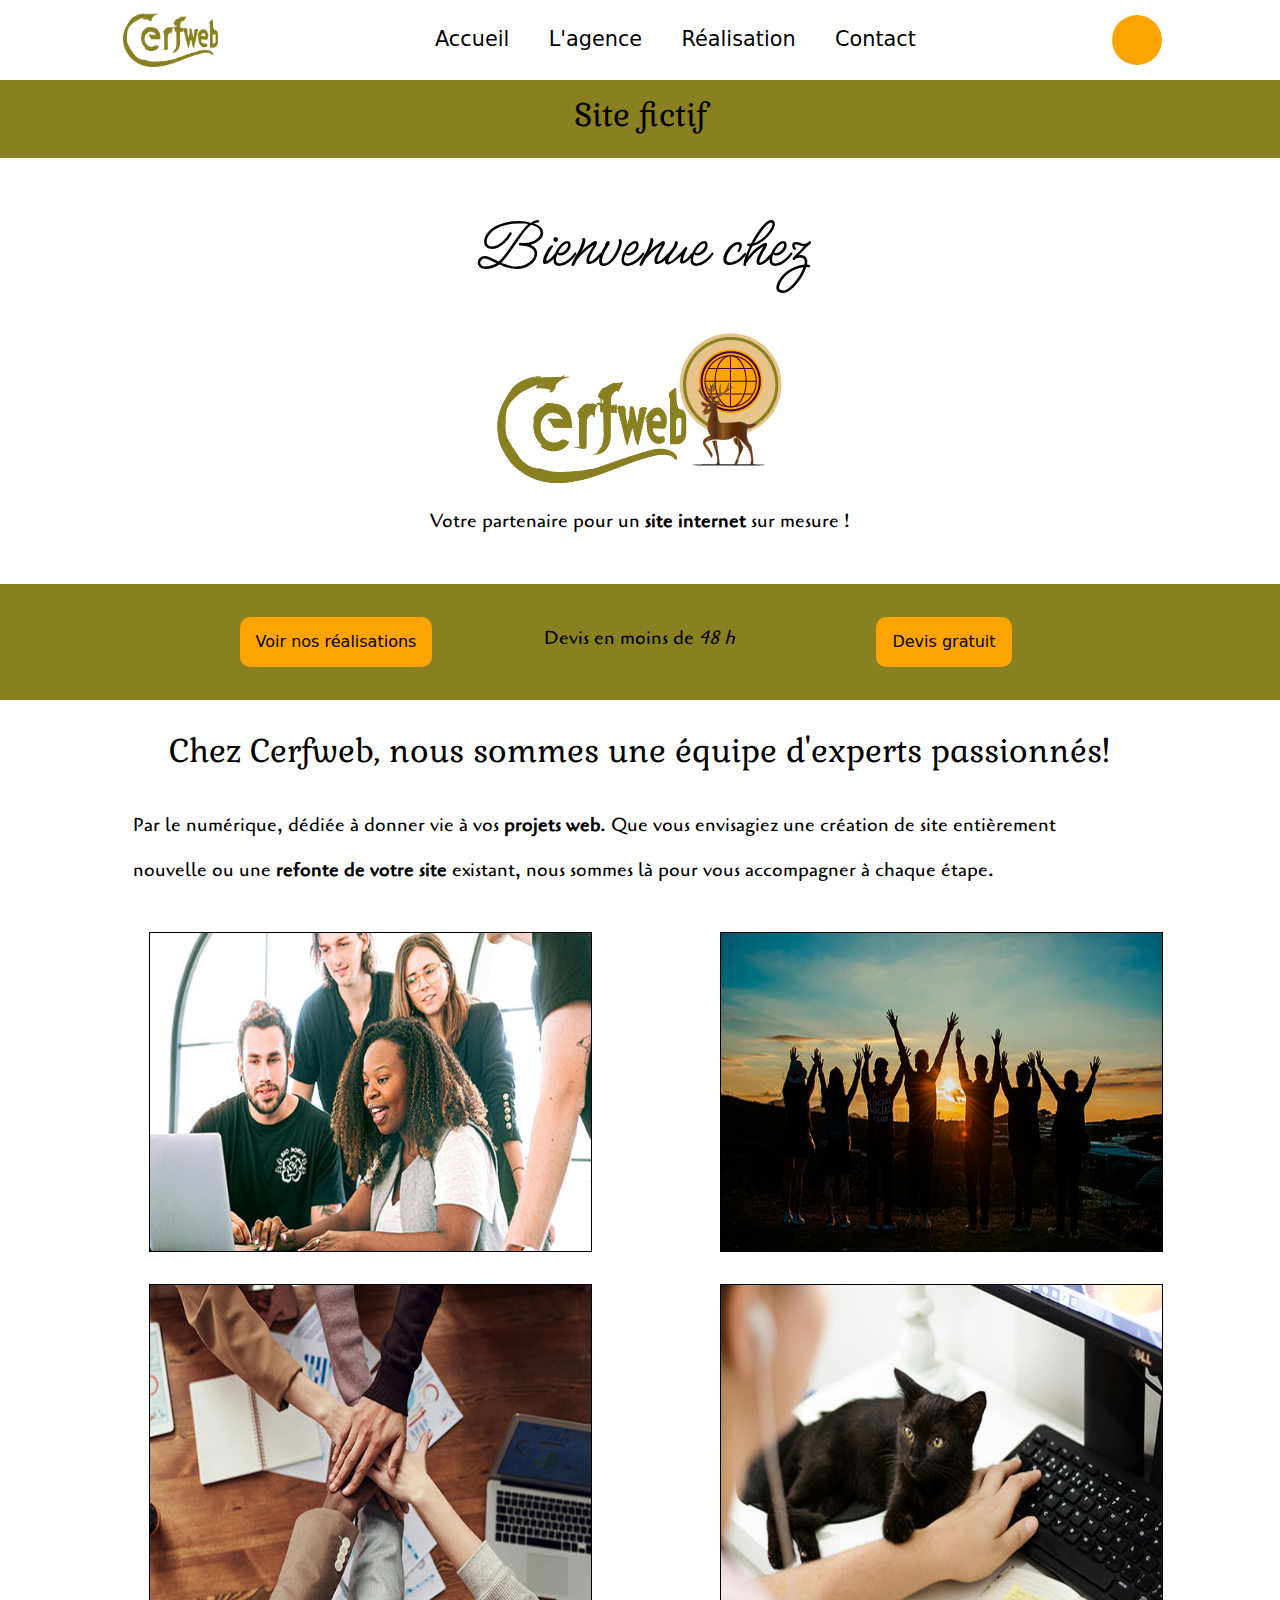
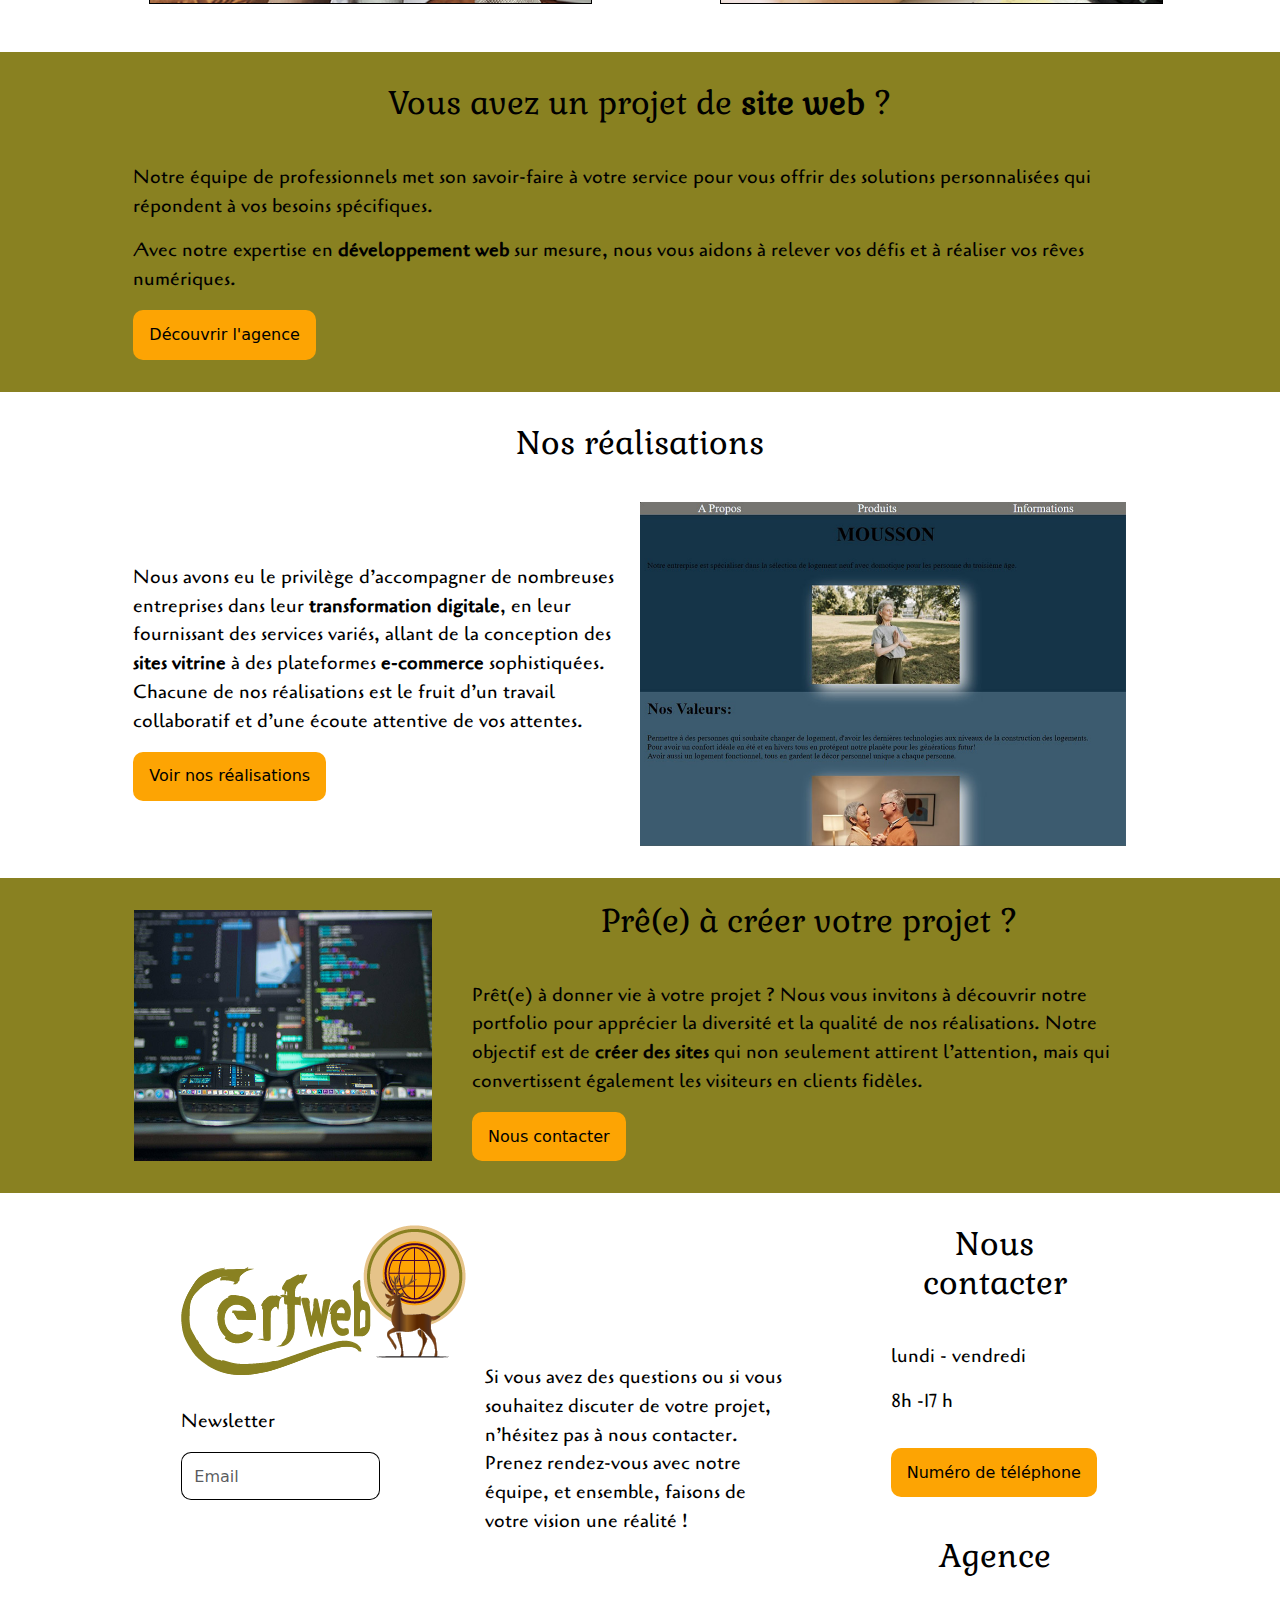
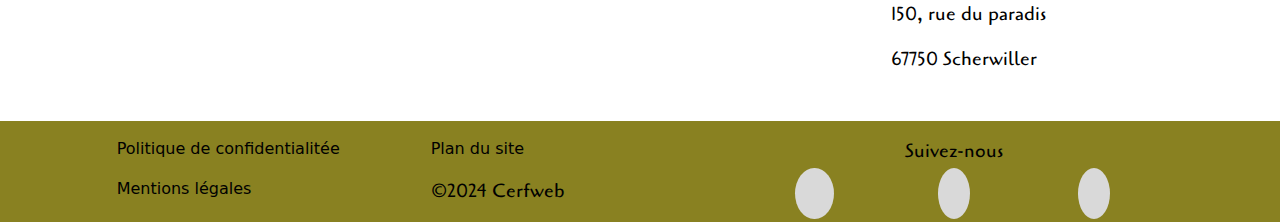
<file: index.html>
<!DOCTYPE html>
<html lang="Fr-FR">
<head>
    <meta charset="UTF-8">
    <meta name="viewport" content="width=device-width, initial-scale=1.0">
    <meta name="description" content="Agence web alsacienne a Scherwiller. Agence de création de site internet, site vitrine. Page d'accueil">

    <!-- typo liens universel -->
    <link rel="preconnect" href="https://fonts.googleapis.com">
    <link rel="preconnect" href="https://fonts.gstatic.com" crossorigin>
    <!-- typo familes -->
    <!-- liens d'origine-->
    <!--<link href="https://fonts.googleapis.com/css2?family=Cagliostro&family=Gabriela&family=Meow+Script&display=swap" rel="stylesheet">-->
    <!-- Lien optimisé pour le français -->
    <link href="https://fonts.googleapis.com/css2?family=Cagliostro&family=Gabriela&family=Meow+Script&subset=latin,latin-ext&display=swap" 
    rel="stylesheet"> <!-- subset=latin,latin-ext : Cela inclut les caractères nécessaires pour l'alphabet latin de base et l'extension latine, qui couvre tous les caractères spéciaux utilisés en français (comme les accents : é, à, ç, etc.).
    display=swap :le texte est affiché immédiatement avec une police par défaut -->
    <!-- Boostrap Jquery -->
    <link href="https://cdn.jsdelivr.net/npm/bootstrap@5.3.3/dist/css/bootstrap.min.css" rel="stylesheet" integrity="sha384-QWTKZyjpPEjISv5WaRU9OFeRpok6YctnYmDr5pNlyT2bRjXh0JMhjY6hW+ALEwIH" crossorigin="anonymous">
    <!-- Font Awesome -->
    <link rel="stylesheet" href="https://cdnjs.cloudflare.com/ajax/libs/font-awesome/6.6.0/css/all.min.css" integrity="sha512-Kc323vGBEqzTmouAECnVceyQqyqdsSiqLQISBL29aUW4U/M7pSPA/gEUZQqv1cwx4OnYxTxve5UMg5GT6L4JJg==" crossorigin="anonymous" referrerpolicy="no-referrer">
    <!-- Favicon -->
    <link rel="shortcut icon" href="./img/favicon.ico" type="image/x-icon">
    <!-- liens CSS -->
    <link rel="stylesheet" href="./css/style.css">
    <link rel="stylesheet" href="./css/accueil.css">
    <title>Création de site Web à Scherwiller</title>
</head>
<body >
    <header>
        <!-- Navbar -->
        <nav class="navbar navbar-expand-lg contNav">
            <div class="container navigation">
                <div class="logo">
                    <!-- Logo qui renvoie à la page d'accueil -->
                    <a class="navbar-brand logo" href="./index.html">
                        <img src="./img/logo/Fichier_9.png" id="logoNavBarre" class="logoComplet" alt="logo">
                    </a>
                </div>
                <!-- Burger -->
                <button class="navbar-toggler" type="button" data-bs-toggle="collapse" data-bs-target="#navbarNav" aria-controls="navbarNav" aria-expanded="false" aria-label="Toggle navigation">
                    <i class="fa-solid fa-bars navbar-toggler-icon"></i>
                </button>
                <div class="onglet">
                    <!-- Navbar Onglet -->
                    <div class="collapse navbar-collapse" id="navbarNav">
                        <ul class="navbar-nav mx-auto"> <!-- mx-auto pour centrer les onglets -->
                            <li class="nav-item">
                                <a class="nav-link" href="./index.html">Accueil</a>
                            </li>
                            <li class="nav-item">
                                <a class="nav-link" href="./agence.html">L'agence</a>
                            </li>
                            <li class="nav-item">
                                <a class="nav-link" href="./realisation.html">Réalisation</a>
                            </li>
                            <li class="nav-item">
                                <a class="nav-link" href="./contact.html">Contact</a>
                            </li>
                        </ul>
                    </div>
                </div>
                <!-- Bouton Dark Mode -->
                <div class="darkMode">
                    <button class="dark-mode-button" onclick="boutonDarkMode()" id="toggle-theme-btn">
                        <i id="mode-icon" class="fa-solid fa-moon"></i>
                    </button>
                </div>
            </div>
        </nav>
    </header>

    <main>

        <!-- mention obligatoire pour pévenir les utilisateur car le site va être héberger-->
        <section class="container-fluid fictif">
            <div class="row g-0">
                <h2 class="fictifTitle">Site fictif</h2>
            </div>
        </section>

<!-- *********************************** Section accroche **************************************** -->
        <section class=" container-fluid accroche" id="accueilAccroche">
            <div class="row g-0">
                <div class="col-md-1"></div>
                <div class="col-md-10">
                    <h1>Bienvenue chez</h1>
                    <div class="logoAccroche" >
                        <img id="image2" class="cerfwebLogo" src="./img/logo/Fichier_3.png" alt="logo avec le nom de l'entreprise">
                    </div>
                </div>
                <p class="texteAccroche">Votre partenaire pour un <span> site internet</span> sur mesure !</p>
                <div class="col-md-1"></div>

            </div>
        </section>

<!-- ********************************* service urgence ****************************************** -->
        <div class=" container-fluid urgence" id="accueilUrgence">
            <div class="row g-0 d-flex align-items-center d-flex justify-content-around">
                <div class="col-md-1"></div>
                <div class="col-md-4 ">
                    <button onclick="window.location.href='./realisation.html';">Voir nos réalisations</button>
                </div>
                <div class="col-md-2 urgences">
                    <p>Devis en moins de <em>48 h</em></p>
                </div>
                <div class="col-md-4 ">
                    <button onclick="window.location.href='./contact.html';">
                        Devis gratuit
                    </button>  
                </div>
                <div class="col-md-1"></div>

            </div>
        </div>

<!-- ********************************* équipe  ****************************************** -->
        <section class="container-fluid photos" id="accueilPhotos">
            <div class="row g-0">
                <div class="col-md-1"></div>
                <div class="col-10 textPhoto"> 
                    <h2 class="titlePhoto">Chez Cerfweb, nous sommes une équipe d'experts passionnés!</h2>
                    <p>Par le numérique, dédiée à donner vie à vos <span> projets web</span>. Que vous envisagiez une création de site entièrement </p>
                    <p class="para">nouvelle ou une <span> refonte de votre site</span> existant, nous sommes là pour vous accompagner à chaque étape.</p>
                </div>
                <div class="col-md-1"></div>
            </div>
            <div class="row g-0">
                    <!-- première ligne -->
                <div class="row g-0 photosAccueil">
                    <div class="col-md-1"></div>
                    <div class=" col-md-5 imgPhotos">
                        <img src="./img/environnemen_travail/groupe.jpg" class="img-fluid " alt="">
                    </div>
                    <div class=" col-md-5 imgPhotosSecond">
                        <img src="./img/groupe_bis.jpg" class="img-fluid" alt="">
                    </div>
                    <div class="col-md-1"></div>
                    <!-- deuxième ligne -->
                    <div class="col-md-1"></div>
                    <div class="col-md-5 imgPhotos">
                        <img src="./img/environnemen_travail/mains.jpg" class="img-fluid" alt="">
                    </div>
                    <div class="col-md-5 d-none d-md-block imgPhotosSecond">
                        <img src="./img/environnemen_travail/chat.jpg" class="img-fluid " alt=""> <!-- faire disparaitre l'image en mobile et apparaitre en destock-->
                    </div>
                    <div class="col-md-1"></div>
                </div>
            </div>
        </section>

<!-- ********************************* service Projets ****************************************** -->
        <section class="container-fluid ideer"  id="accueilProjets">
            <div class="row g-0">
                <div class="col-md-1"></div>
                <div class="col-md-10">
                    <h2>Vous avez un projet de <span>site web</span> ?</h2>
                    <p>Notre équipe de professionnels met son savoir-faire à votre service pour vous offrir des solutions personnalisées qui répondent à vos besoins spécifiques.</p>
                    <p>Avec notre expertise en <span> développement web</span> sur mesure, nous vous aidons à relever vos défis et à réaliser vos rêves numériques.</p>
                    <button onclick="window.location.href='./agence.html';">
                        Découvrir l'agence
                    </button>                    
                </div>
                <div class="col-md-1"></div>
            </div>
        </section>
<!-- ********************************* service Réalisations ****************************************** -->

        <section class="container-fluid realisation" id="accueilRealisations">
            <div class="row g-0"> <!-- 0 goutière-->
                <div>
                    <h2>Nos réalisations</h2>
                </div>
                <div class="col-md-1"></div>
                <div class="col-md-5 reaGauche">
                    <div>
                        <p>Nous avons eu le privilège d’accompagner de nombreuses entreprises dans leur <span> transformation digitale</span>, en leur fournissant des services variés, allant de la conception des <span> sites vitrine</span> à des plateformes <span> e-commerce</span> sophistiquées. Chacune de nos réalisations est le fruit d’un travail collaboratif et d’une écoute attentive de vos attentes.</p>
                    </div>
                <div class="col-md-5 boutonRea text-center">
                    <button onclick="window.location.href='./realisation.html';">
                        Voir nos réalisations
                    </button>   
                </div>
                <div class="col-md-1"></div>
                </div>

                <!-- carroussel -->
                <div id="carouselExampleSlidesOnly" class="col-md-6 carousel slide" data-bs-ride="carousel">
                    <div class="carousel-inner">
                        <div class="carousel-item active">
                            <img src="./img/projet/Mousson.jpg" class="d-block w-100" alt="...">
                        </div>
                        <div class="carousel-item">
                            <img src="./img/projet/Organia.jpg" class="d-block w-100" alt="...">
                        </div>
                        <div class="carousel-item">
                            <img src="./img/projet/projet_photopea_2022.jpg" class="d-block w-100" alt="...">
                        </div>
                        <div class="carousel-item">
                            <img src="./img/projet/Projet_restaurant_fictif_le_quai_des_machine.PNG" class="d-block w-100" alt="...">
                        </div>
                        <div class="carousel-item">
                            <img src="./img/projet/Gambit_girs.jpg" class="d-block w-100" alt="...">
                        </div>
                    </div>
                </div>
            </div>
        </section>

        <!-- ********************************** contact ****************************-->
        <section class="container-fluid accueilContact" id="accueilContact">
            <div class="row g-2">
                <div class="col-md-1"></div>
                <img src="./img/developpement.jpg" class="col-md-3 " alt="">
                <div class="col-md-7  my-auto">
                    <div class="texteContact">
                        <h2>Prê(e) à créer votre projet ?</h2>
                        <p>Prêt(e) à donner vie à votre projet ? Nous vous invitons à découvrir notre portfolio pour apprécier la diversité et la qualité de nos réalisations. Notre objectif est de <span> créer des sites </span> qui non seulement attirent l’attention, mais qui convertissent également les visiteurs en clients fidèles.</p>
                        <p></p>
                    </div>
                    <div class="boutonContact">
                        <button onclick="window.location.href='./contact.html';" class="textBouttonContact">
                            Nous contacter
                        </button>  
                    </div>
                </div>
                <div class="col-md-1"></div>
            </div>
        </section>

        <!-- ********************************** services ****************************-->
        <section class="container-fluid servicesAccueil" id="accueilService">
            <div class="row g-0">
                <div class="col-md-1"></div>
                <div class="col-md-3 Newsletter">
                    <img id="service"  src="./img/logo/Fichier_3.png"  alt="">
                    <p>Newsletter</p>
                    <div class="newsletterZone">
                        <form class="row g-0">
                            <div class="col-10">
                                <label for="email" class="visually-hidden">Email</label>
                                <input type="email" class="form-control emailNewsletter" id="email" placeholder="Email" required>
                            </div>
                            <div class="col-2">
                                <button type="button" class="btn boutonNewsletter" onclick="alert('envoie impossible !')">
                                    <i class="fa-solid fa-arrow-right"></i>
                                </button>
                            </div>
                        </form>
                    </div>
                </div>
                <div class="col-md-4 texteService">
                    <P>Si vous avez des questions ou si vous souhaitez discuter de votre projet, n’hésitez pas à nous contacter. Prenez rendez-vous avec notre équipe, et ensemble, faisons de votre vision une réalité !</P>
                </div>
                <div class="col-md-3 infoService ContacterAgence">
                    <div class="nousContacter">
                        <h2>Nous contacter</h2>
                        <p>lundi - vendredi </p>
                        <p>8h -17 h</p>
                    </div>
                    <div>
                        <button id="telephoneBoutton" class="buttonService boutonTel" onclick="magieNumero()">Numéro de téléphone</button>
                    </div>
                    <div class="agenceService">
                        <h2 class="nousContacterTitle">Agence</h2>
                        <p>150, rue du paradis</p>
                        <p>67750 Scherwiller</p>
                    </div>
                </div>
                <div class="col-md-1"></div>
            </div>
        </section>

    </main>

    <footer>
        <div class="container-fluid footerBis">
            <div class="row g-0">
                <div class="col-md-1"></div>
                <div class="col-md-3">
                    <div class="footerTexte"><a href="./politiqueConfidentialite.html">Politique de confidentialitée</a></div>  
                    <div class="footerTexte speciauxFooter"><a href="./mentionLegal.html">Mentions légales</a></div>
                </div>
                <div class="col-md-3">
                    <div class="footerTexte"><a href="./planDuSite.html">Plan du site</a></div>
                    <p class="footerTexte speciauxFooter">&copy;2024 Cerfweb</p>
                </div>
                <div class="col-md-4 footerSpeciaux">
                     <div class="footerTexte"><p>Suivez-nous</p></div>
                     <div class="row g-0">
                        <a href="#" class="col-4"><i class="fa-brands fa-facebook-f footerTexte facebook"></i></a>
                        <a href="#" class="col-4"><i class="fa-brands fa-linkedin-in footerTexte"></i></a>
                        <a href="#" class="col-4" > <i class="fa-brands fa-x-twitter footerTexte"></i></a>
                    </div>
                </div>
                <div class="col-md-1"></div>

            </div>
        </div>
    </footer>
     <!-- boostrap Js -->
     <script src="https://cdn.jsdelivr.net/npm/bootstrap@5.3.3/dist/js/bootstrap.bundle.min.js" integrity="sha384-YvpcrYf0tY3lHB60NNkmXc5s9fDVZLESaAA55NDzOxhy9GkcIdslK1eN7N6jIeHz" crossorigin="anonymous"></script>
     <script src="./js/script.js"></script>
     <script src="./js/boutonNumero.js"></script>
</body>
</html>
</file>
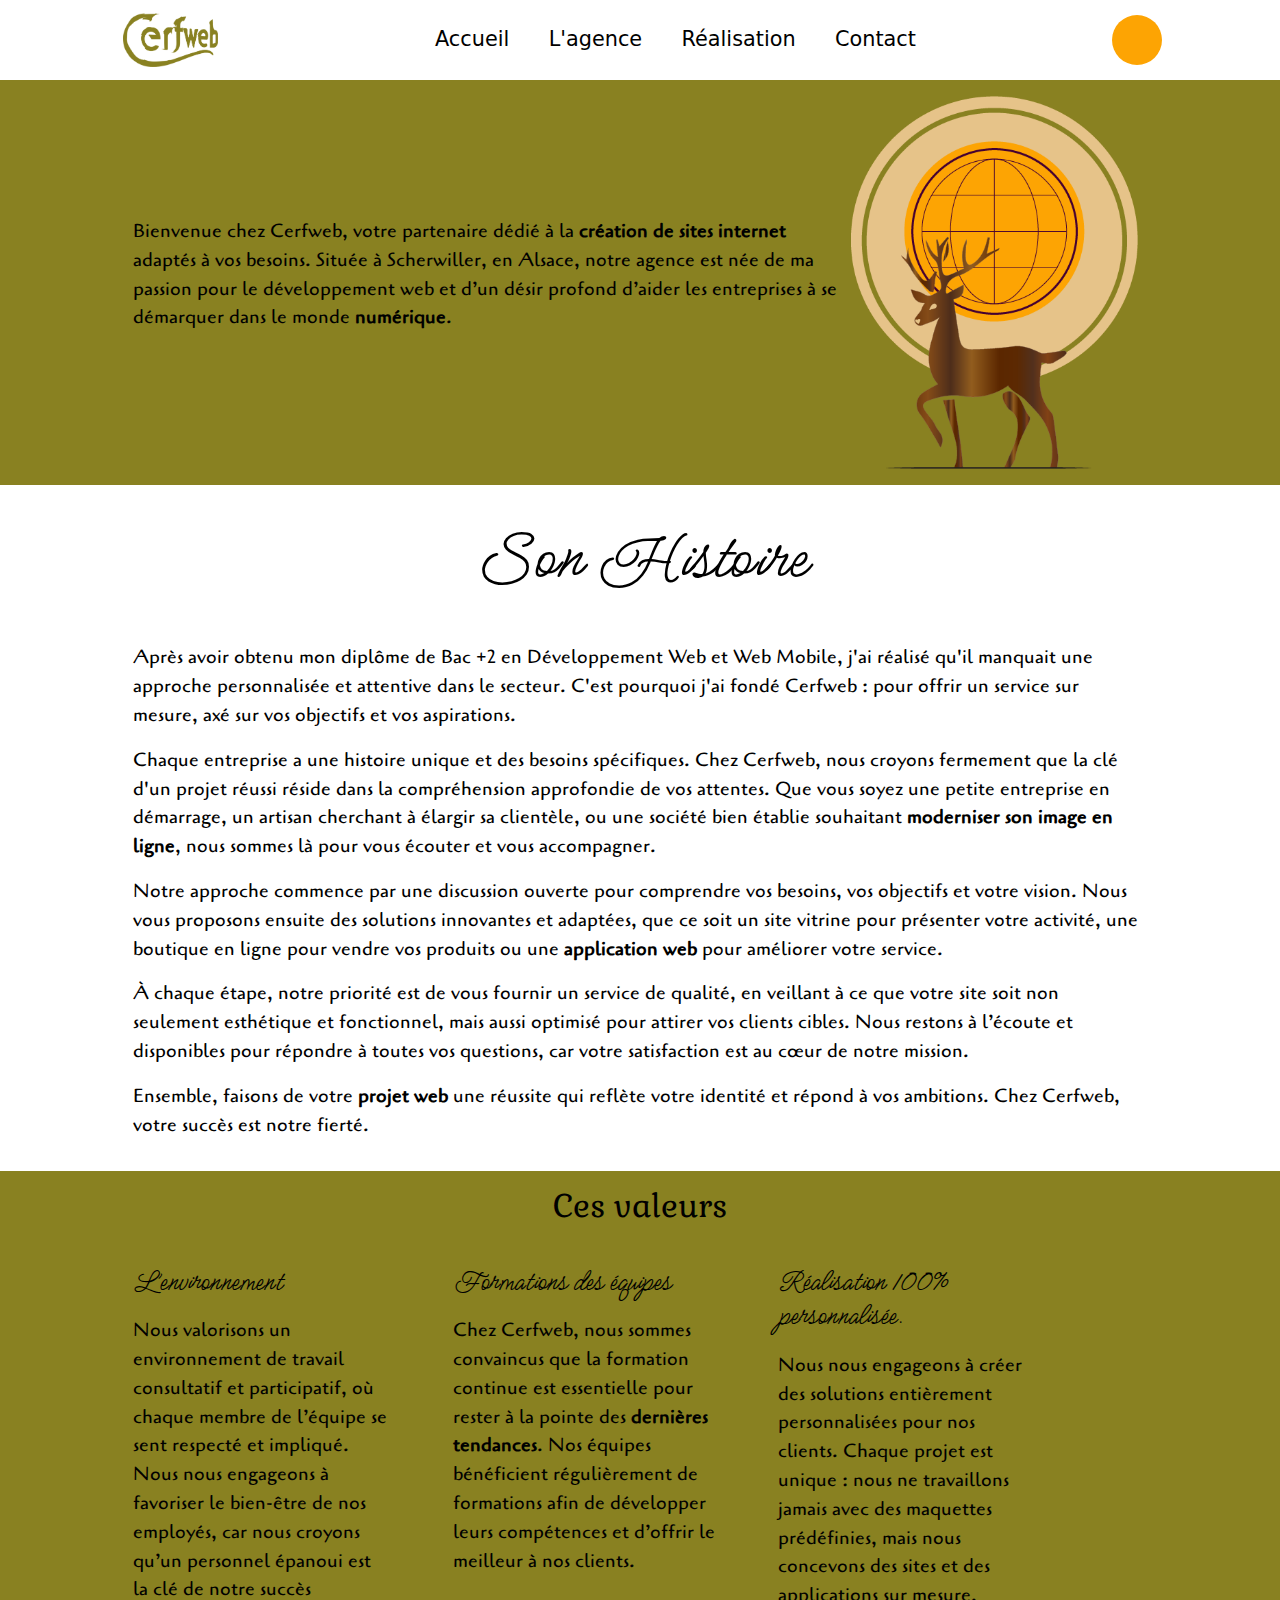
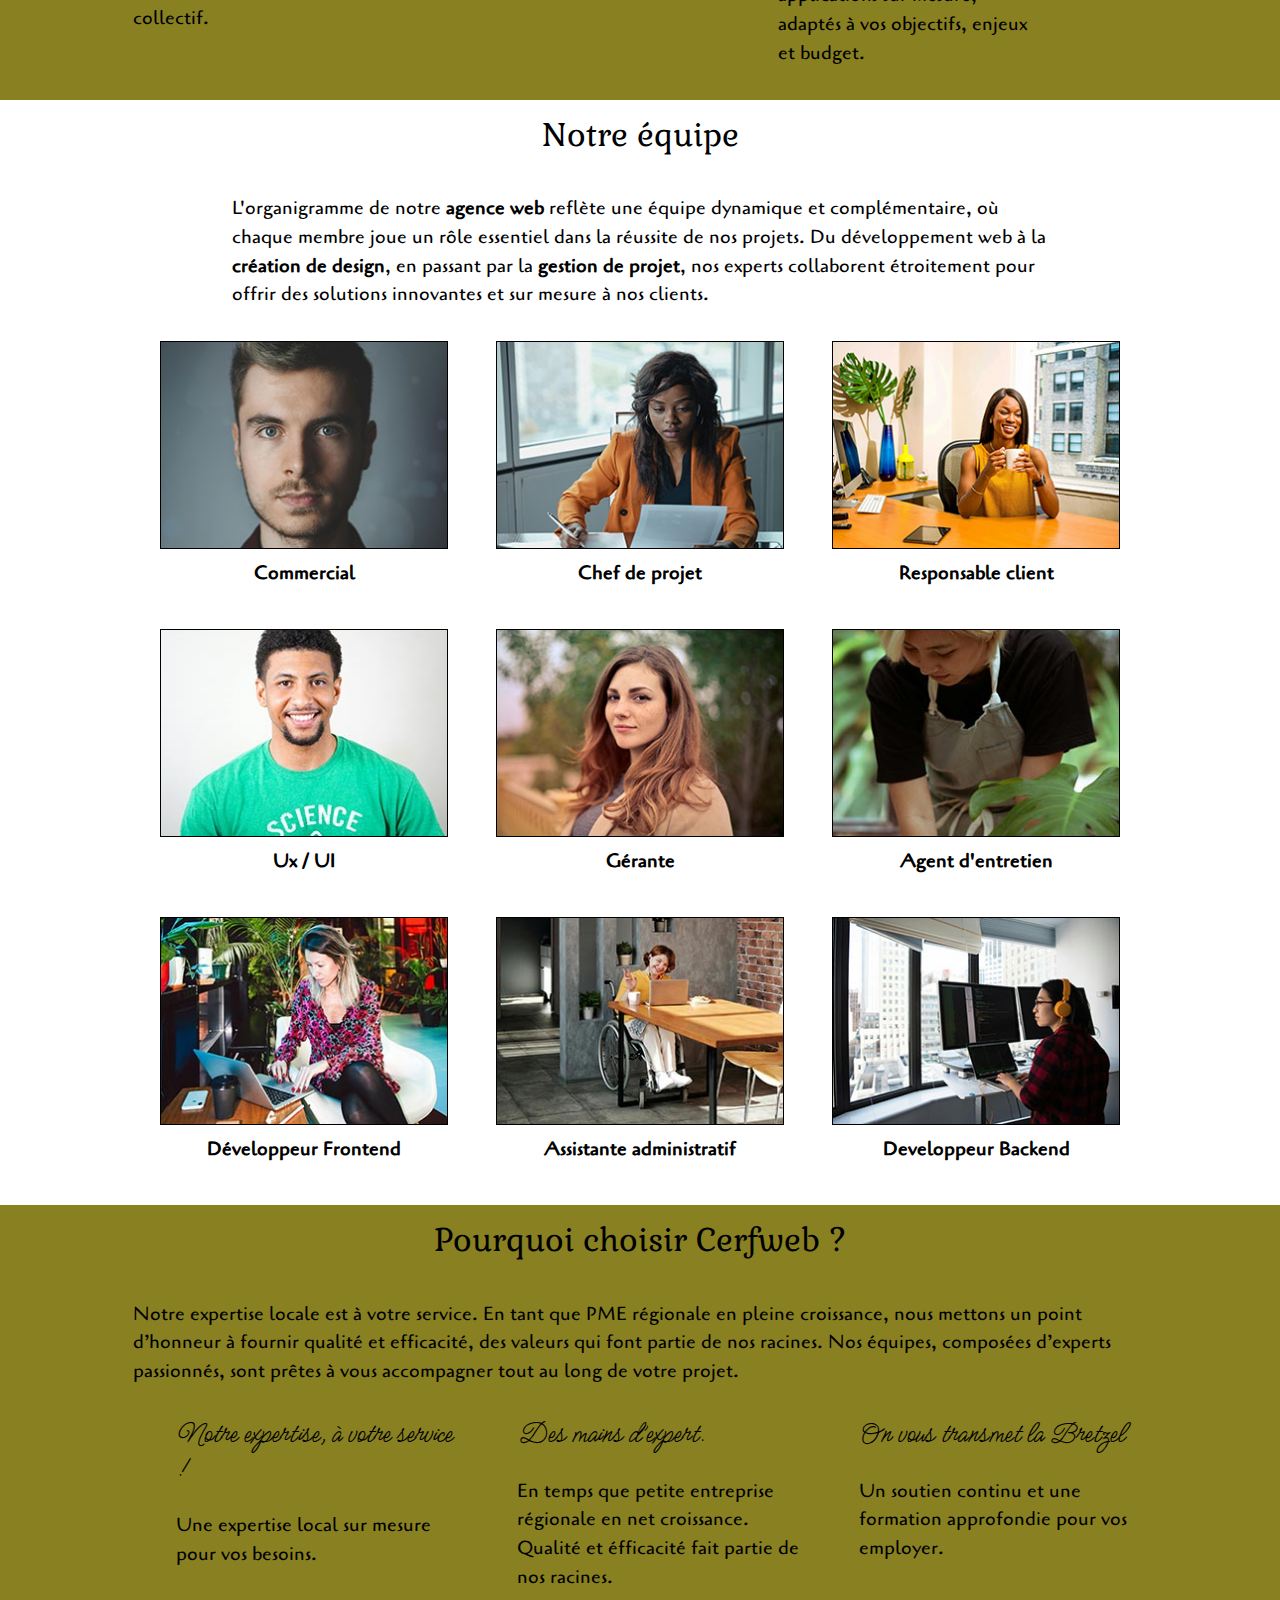
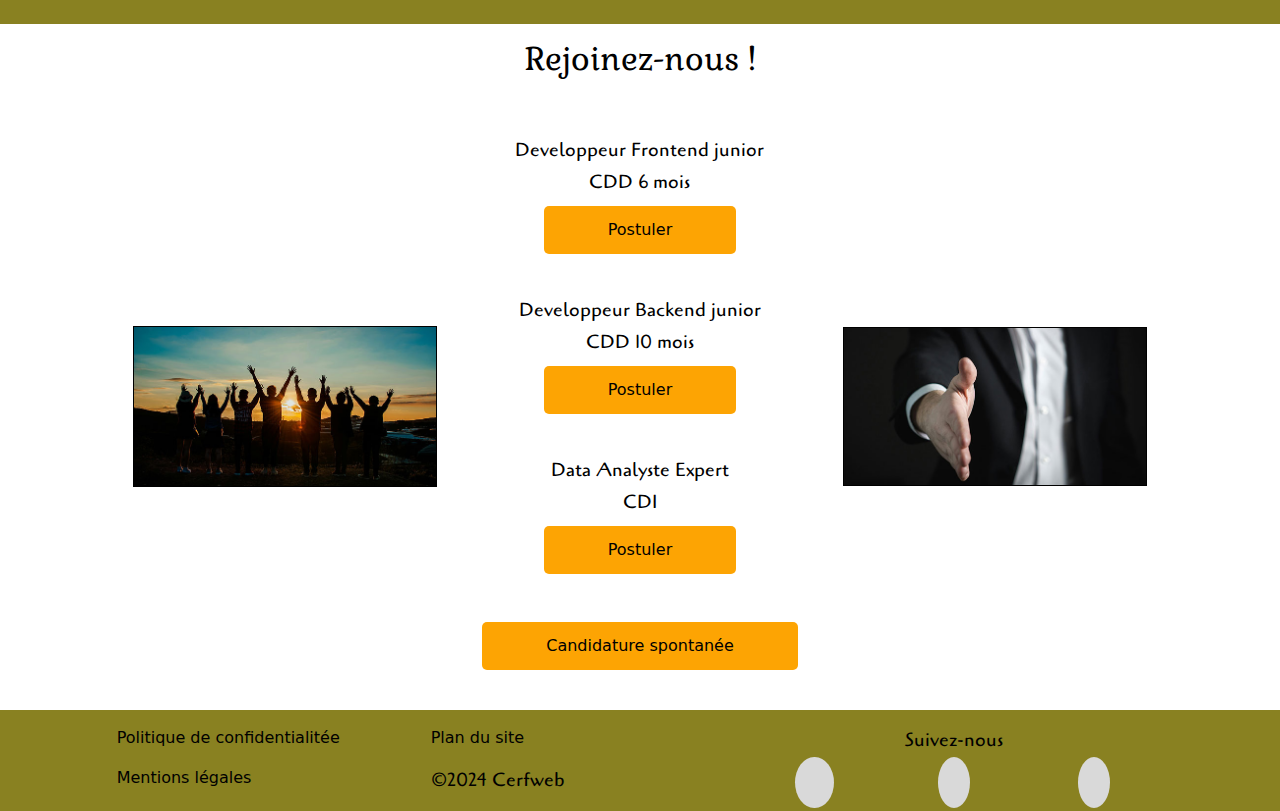
<file: agence.html>
<!DOCTYPE html>
<html lang="Fr-FR">
<head>
    <meta charset="UTF-8">
    <meta name="viewport" content="width=device-width, initial-scale=1.0">
    <meta name="description" content="Agence web alsacienne a Scherwiller. Agence de création de site internet, site vitrine. Page d'accueil">

    <!-- typo liens universel -->
    <link rel="preconnect" href="https://fonts.googleapis.com">
    <link rel="preconnect" href="https://fonts.gstatic.com" crossorigin>
    <!-- typo familes -->
    <link href="https://fonts.googleapis.com/css2?family=Cagliostro&family=Gabriela&family=Meow+Script&subset=latin,latin-ext&display=swap" 
    rel="stylesheet">

    <!-- Boostrap Jquery -->
    <link href="https://cdn.jsdelivr.net/npm/bootstrap@5.3.3/dist/css/bootstrap.min.css" rel="stylesheet" integrity="sha384-QWTKZyjpPEjISv5WaRU9OFeRpok6YctnYmDr5pNlyT2bRjXh0JMhjY6hW+ALEwIH" crossorigin="anonymous">

    <!-- Font Awesome -->
    <link rel="stylesheet" href="https://cdnjs.cloudflare.com/ajax/libs/font-awesome/6.6.0/css/all.min.css" integrity="sha512-Kc323vGBEqzTmouAECnVceyQqyqdsSiqLQISBL29aUW4U/M7pSPA/gEUZQqv1cwx4OnYxTxve5UMg5GT6L4JJg==" crossorigin="anonymous" referrerpolicy="no-referrer">
    <!-- Favicon -->
    <link rel="shortcut icon" href="./img/favicon.ico" type="image/x-icon">
    <!-- liens CSS -->
    <link rel="stylesheet" href="./css/style.css">
    <link rel="stylesheet" href="./css/agence.css">

    <title>Agence web à Scherwiller</title>
</head>
<body >
    <header>
        <!-- Navbar -->
        <nav class="navbar navbar-expand-lg contNav">
            <div class="container navigation">
                <div class="logo">
                    <!-- Logo qui renvoie à la page d'accueil -->
                    <a class="navbar-brand logo" href="./index.html">
                        <img src="./img/logo/Fichier_9.png" id="logoNavBarre" class="logoComplet" alt="logo">
                    </a>
                </div>
                <!-- Burger -->
                <button class="navbar-toggler" type="button" data-bs-toggle="collapse" data-bs-target="#navbarNav" aria-controls="navbarNav" aria-expanded="false" aria-label="Toggle navigation">
                    <i class="fa-solid fa-bars navbar-toggler-icon"></i>
                </button>
                <div class="onglet">
                    <!-- Navbar Onglet -->
                    <div class="collapse navbar-collapse" id="navbarNav">
                        <ul class="navbar-nav mx-auto"> <!-- mx-auto pour centrer les onglets -->
                            <li class="nav-item">
                                <a class="nav-link" href="./index.html">Accueil</a>
                            </li>
                            <li class="nav-item">
                                <a class="nav-link" href="./agence.html">L'agence</a>
                            </li>
                            <li class="nav-item">
                                <a class="nav-link" href="./realisation.html">Réalisation</a>
                            </li>
                            <li class="nav-item">
                                <a class="nav-link" href="./contact.html">Contact</a>
                            </li>
                        </ul>
                    </div>
                </div>
                <!-- Bouton Dark Mode -->
                <div class="darkMode">
                    <button class="dark-mode-button" onclick="boutonDarkMode()" id="toggle-theme-btn">
                        <i id="mode-icon" class="fa-solid fa-moon"></i>
                    </button>
                </div>
            </div>
        </nav>
    </header>

    <main>
        <!-- ****************************** accroche *************************** -->
        <div class="container-fluid agenceAccroche" id="agenceAccroche">
            <div class="row g-0 accrocheElement">
                <div class="col-md-1"></div>
                <div class="col-md-7 agenceTexte" >
                    <p>Bienvenue chez Cerfweb, votre partenaire dédié à la <span>création de sites internet</span> adaptés à vos besoins. Située à Scherwiller, en Alsace, notre agence est née de ma passion pour le développement web et d’un désir profond d’aider les entreprises à se démarquer dans le monde <span> numérique</span>.</p>
                </div>
                <div class="col-md-3 accrocheCerf">
                    <img src="./img/logo/Fichier_6.png" id="image3" class="cerf" alt="">
                </div>
                <div class="col-md-1"></div>
            </div>
        </div>
        <!-- ***************************** Histoire **************************** -->
        <section class="container-fluid histoire" id="agenceHistoire">
            <div class="row g-0">
                <div class="col-md-1"></div>
                <div class="col-md-10">
                    <h1>Son Histoire</h1>
                    <p>Après avoir obtenu mon diplôme de Bac +2 en Développement Web et Web Mobile, j'ai réalisé qu'il manquait une approche personnalisée et attentive dans le secteur. C'est pourquoi j'ai fondé Cerfweb : pour offrir un service sur mesure, axé sur vos objectifs et vos aspirations.</p>
                    <p>Chaque entreprise a une histoire unique et des besoins spécifiques. Chez Cerfweb, nous croyons fermement que la clé d'un projet réussi réside dans la compréhension approfondie de vos attentes. Que vous soyez une petite entreprise en démarrage, un artisan cherchant à élargir sa clientèle, ou une société bien établie souhaitant <span> moderniser son image en ligne</span>, nous sommes là pour vous écouter et vous accompagner.</p> 
                    <p>Notre approche commence par une discussion ouverte pour comprendre vos besoins, vos objectifs et votre vision. Nous vous proposons ensuite des solutions innovantes et adaptées, que ce soit un site vitrine pour présenter votre activité, une boutique en ligne pour vendre vos produits ou une <span>application web</span> pour améliorer votre service.</p> 
                    <p>À chaque étape, notre priorité est de vous fournir un service de qualité, en veillant à ce que votre site soit non seulement esthétique et fonctionnel, mais aussi optimisé pour attirer vos clients cibles. Nous restons à l’écoute et disponibles pour répondre à toutes vos questions, car votre satisfaction est au cœur de notre mission.</p>
                    <p>Ensemble, faisons de votre <span> projet web</span> une réussite qui reflète votre identité et répond à vos ambitions. Chez Cerfweb, votre succès est notre fierté.</p> 
                </div>
                <div class="col-md-1"></div>
            </div>
        </section>
        <!-- ***************************** Valeurs ******************************-->
        <section class="container-fluid valeurs" id="agenceValeurs">
            <div class="row g-0">
                <div>
                 <h2>Ces valeurs</h2>
                 <div class="row g-0">
                    <div class="col-md-1"></div>
                    <div class="col-md-3 blockValeur">
                        <h3 class="titleValeur">L’environnement</h3>
                        <p>Nous valorisons un environnement de travail consultatif et participatif, où chaque membre de l’équipe se sent respecté et impliqué. Nous nous engageons à favoriser le bien-être de nos employés, car nous croyons qu’un personnel épanoui est la clé de notre succès collectif.</p>
                    </div>

                    <div class="col-md-4 blockValeur specialValeur">
                        <h3 class="titleValeur">Formations des équipes</h3>
                        <p>Chez Cerfweb, nous sommes convaincus que la formation continue est essentielle pour rester à la pointe des <span> dernières tendances</span>. Nos équipes bénéficient régulièrement de formations afin de développer leurs compétences et d’offrir le meilleur à nos clients.</p>
                    </div>

                    <div class="col-md-3 blockValeur">
                        <h3 class="titleValeur">Réalisation 100% personnalisée.</h3>
                        <p>Nous nous engageons à créer des solutions entièrement personnalisées pour nos clients. Chaque projet est unique : nous ne travaillons jamais avec des maquettes prédéfinies, mais nous concevons des sites et des applications sur mesure, adaptés à vos objectifs, enjeux et budget.</p>
                    </div>
                    <div class="col-md-1"></div>
                 </div>
                </div>
            </div>
        </section>
        <!-- ***************************** Équipes ******************************-->
        <!--  Organigramme -->
        <section class="container-fluid employer" id="agenceEquipe"> <!-- employer => class perso -->
            <div class="row g-0">
                <div class="col-md-1"></div>
                <div class="col-12 col-md-10">
                    <h2>Notre équipe</h2>
                    <p class="employerTexte">L'organigramme de notre <span> agence web</span> reflète une équipe dynamique et complémentaire, où chaque membre joue un rôle essentiel dans la réussite de nos projets. Du développement web à la <span> création de design</span>, en passant par la <span> gestion de projet</span>, nos experts collaborent étroitement pour offrir des solutions innovantes et sur mesure à nos clients.</p>
                </div>
                <div class="col-md-1"></div>
            </div>

            <div class="row g-0  zoneEmployer"> <!-- zoneEmployer => class perso -->
                <!-- cards employer-->
                <div class="col-md-4 colonneEmployer gaucheEmployer"> <!-- colonneEmployer => class perso -->
                    <div class="card cardAgence"> <!-- cardAgence => class perso-->
                        <img src="./img/employer/commercial.jpg" class="card-img-top" alt="...">
                        <div class="card-body">
                            <p class="card-text">Commercial</p>
                        </div>
                    </div>
                </div>
                <div class="col-md-4 colonneEmployer">
                    <div class="card cardAgence">
                        <img src="./img/employer/chef_de_projet.jpg" class="card-img-top" alt="...">
                        <div class="card-body">
                            <p class="card-text">Chef de projet</p>
                        </div>
                    </div>
                </div>
                <div class="col-md-4 colonneEmployer droiteEmployer">
                    <div class="card cardAgence">
                        <img src="./img/employer/agent_d_entretien.jpg" class="card-img-top" alt="...">
                        <div class="card-body">
                            <p class="card-text">Responsable client</p>
                        </div>
                    </div>
                </div>

                <!-- deuxième lignes-->
                <div class="col-md-4 colonneEmployer gaucheEmployer ">
                    <div class="card cardAgence">
                        <img src="./img/employer/UX_UI.jpg" class="card-img-top" alt="...">
                        <div class="card-body">
                            <p class="card-text">Ux / UI</p>
                        </div>
                    </div>
                </div>
                <div class="col-md-4 colonneEmployer">
                    <div class="card cardAgence">
                        <img src="./img/employer/gérante.jpg" class="card-img-top" alt="...">
                        <div class="card-body">
                            <p class="card-text">Gérante</p>
                        </div>
                    </div>
                </div>
                <div class="col-md-4 colonneEmployer droiteEmployer">
                    <div class="card cardAgence">
                        <img src="./img/employer/responsable_client.jpg" class="card-img-top" alt="...">
                        <div class="card-body">
                            <p class="card-text">Agent d'entretien</p>
                        </div>
                    </div>
                </div>

                <!-- troisième lignes-->
                <div class="col-md-4 colonneEmployer gaucheEmployer">
                    <div class="card cardAgence">
                        <img src="./img/employer/developpeur_frontend.jpg" class="card-img-top" alt="..."> <!-- tailleImg => class perso-->
                        <div class="card-body">
                            <p class="card-text">Développeur Frontend</p>
                        </div>
                    </div>
                </div>
                <div class="col-md-4 colonneEmployer ">
                    <div class="card cardAgence">
                        <img src="./img/employer/agent_adminitratif.jpg" class="card-img-top" alt="...">
                        <div class="card-body">
                            <p class="card-text">Assistante administratif</p>
                        </div>
                    </div>
                </div>
                <div class="col-md-4 colonneEmployer droiteEmployer">
                    <div class="card cardAgence">
                        <img src="./img/employer/developpeur_backend.jpg" class="card-img-top" alt="...">
                        <div class="card-body">
                            <p class="card-text">Developpeur Backend</p>
                        </div>
                    </div>
                </div>
            </div>
        </section>

        
        <!-- ***************************** Pourquoi nous ******************************-->
        <section class="container-fluid pourquoiNous" id="agenceChoix">
            <div class="row g-0">
                <div class="col-md-1"></div>
                <div class="col-md-10">
                    <h2>Pourquoi choisir Cerfweb ?</h2>
                    <p>Notre expertise locale est à votre service. En tant que PME régionale en pleine croissance, nous mettons un point d’honneur à fournir qualité et efficacité, des valeurs qui font partie de nos racines. Nos équipes, composées d’experts passionnés, sont prêtes à vous accompagner tout au long de votre projet.</p>
                </div>
                <div class="col-md-1"></div>
            </div>

            <div class="row g-0 optionPourquoi">
               <div class="col-md-4 choix">
                    <h3>Notre expertise, à votre service !</h3>
                    <p>Une expertise local sur mesure pour vos besoins.</p>
               </div>
               <div class="col-md-4 choix">
                   <h3>Des mains d’expert.</h3>
                   <p>En temps que petite entreprise régionale en net croissance. Qualité et éfficacité fait partie de nos racines.</p>
                </div>
            
                <div class="col-md-4 choix" >
                   <h3>On vous transmet la Bretzel</h3>
                   <p>Un soutien continu et une formation approfondie pour vos employer.</p>
                </div>
            </div>
        </section>
        <!-- ***************************** rejoigner nous ******************************-->
        <section class="container-fluid rejoignerNous" id="agenceNous">
            <div class="row g-0">
                <div>
                 <h2>Rejoinez-nous !</h2>
                </div>
            </div>
            <div class="row g-0">
                <div class="col-md-1"></div>
                <div class="col-md-3 imgRejoind">
                    <img src="./img/groupe_bis.jpg" alt="" class="imgNous">
                </div>

                <div class="col-md-4 offres">
                    <!-- offre 1-->
                    <div class="offreEmploi">
                        <p>Developpeur Frontend junior</p>
                        <p>CDD 6 mois</p>
                        <button onclick="window.location.href='./contact.html';">Postuler</button>  
                    </div>

                    <!-- offre 2-->
                    <div class="offreEmploi">
                        <p>Developpeur Backend junior</p>
                        <p>CDD 10 mois</p>
                        <button onclick="window.location.href='./contact.html';"> Postuler</button>  
                    </div>

                    <!-- offre 3-->
                    <div class="offreEmploi">
                        <p>Data Analyste Expert</p>
                        <p>CDI</p>
                        <button onclick="window.location.href='./contact.html';">Postuler</button>  
                    </div>

                    <div class="offreEmploi">
                        <button onclick="window.location.href='./contact.html';">Candidature spontanée</button>  
                    </div>
                </div>

                <div class="col-md-3 imgRejoind">
                    <img src="./img/accord.jpg"  alt="" class="imgNous">
                </div>
                <div class="col-md-1"></div>
            </div>
        </section>
    </main>

    <footer>
        <div class="container-fluid footerBis">
            <div class="row g-0">
                <div class="col-md-1"></div>
                <div class="col-md-3">
                    <div class="footerTexte"><a href="./politiqueConfidentialite.html">Politique de confidentialitée</a></div>  
                    <div class="footerTexte speciauxFooter"><a href="./mentionLegal.html">Mentions légales</a></div>
                </div>
                <div class="col-md-3">
                    <div class="footerTexte"><a href="./planDuSite.html">Plan du site</a></div>
                    <p class="footerTexte speciauxFooter">&copy;2024 Cerfweb</p>
                </div>
                <div class="col-md-4 footerSpeciaux">
                     <div class="footerTexte"><p>Suivez-nous</p></div>
                     <div class="row g-0">
                        <a href="#" class="col-4"><i class="fa-brands fa-facebook-f footerTexte facebook"></i></a>
                        <a href="#" class="col-4"><i class="fa-brands fa-linkedin-in footerTexte"></i></a>
                        <a href="#" class="col-4" > <i class="fa-brands fa-x-twitter footerTexte"></i></a>
                    </div>
                </div>
                <div class="col-md-1"></div>

            </div>
        </div>
    </footer>
    
     <!-- boostrap Js -->
     <script src="https://cdn.jsdelivr.net/npm/bootstrap@5.3.3/dist/js/bootstrap.bundle.min.js" integrity="sha384-YvpcrYf0tY3lHB60NNkmXc5s9fDVZLESaAA55NDzOxhy9GkcIdslK1eN7N6jIeHz" crossorigin="anonymous"></script>
     <script src="./js/script.js"></script>
</body>
</html>
</file>
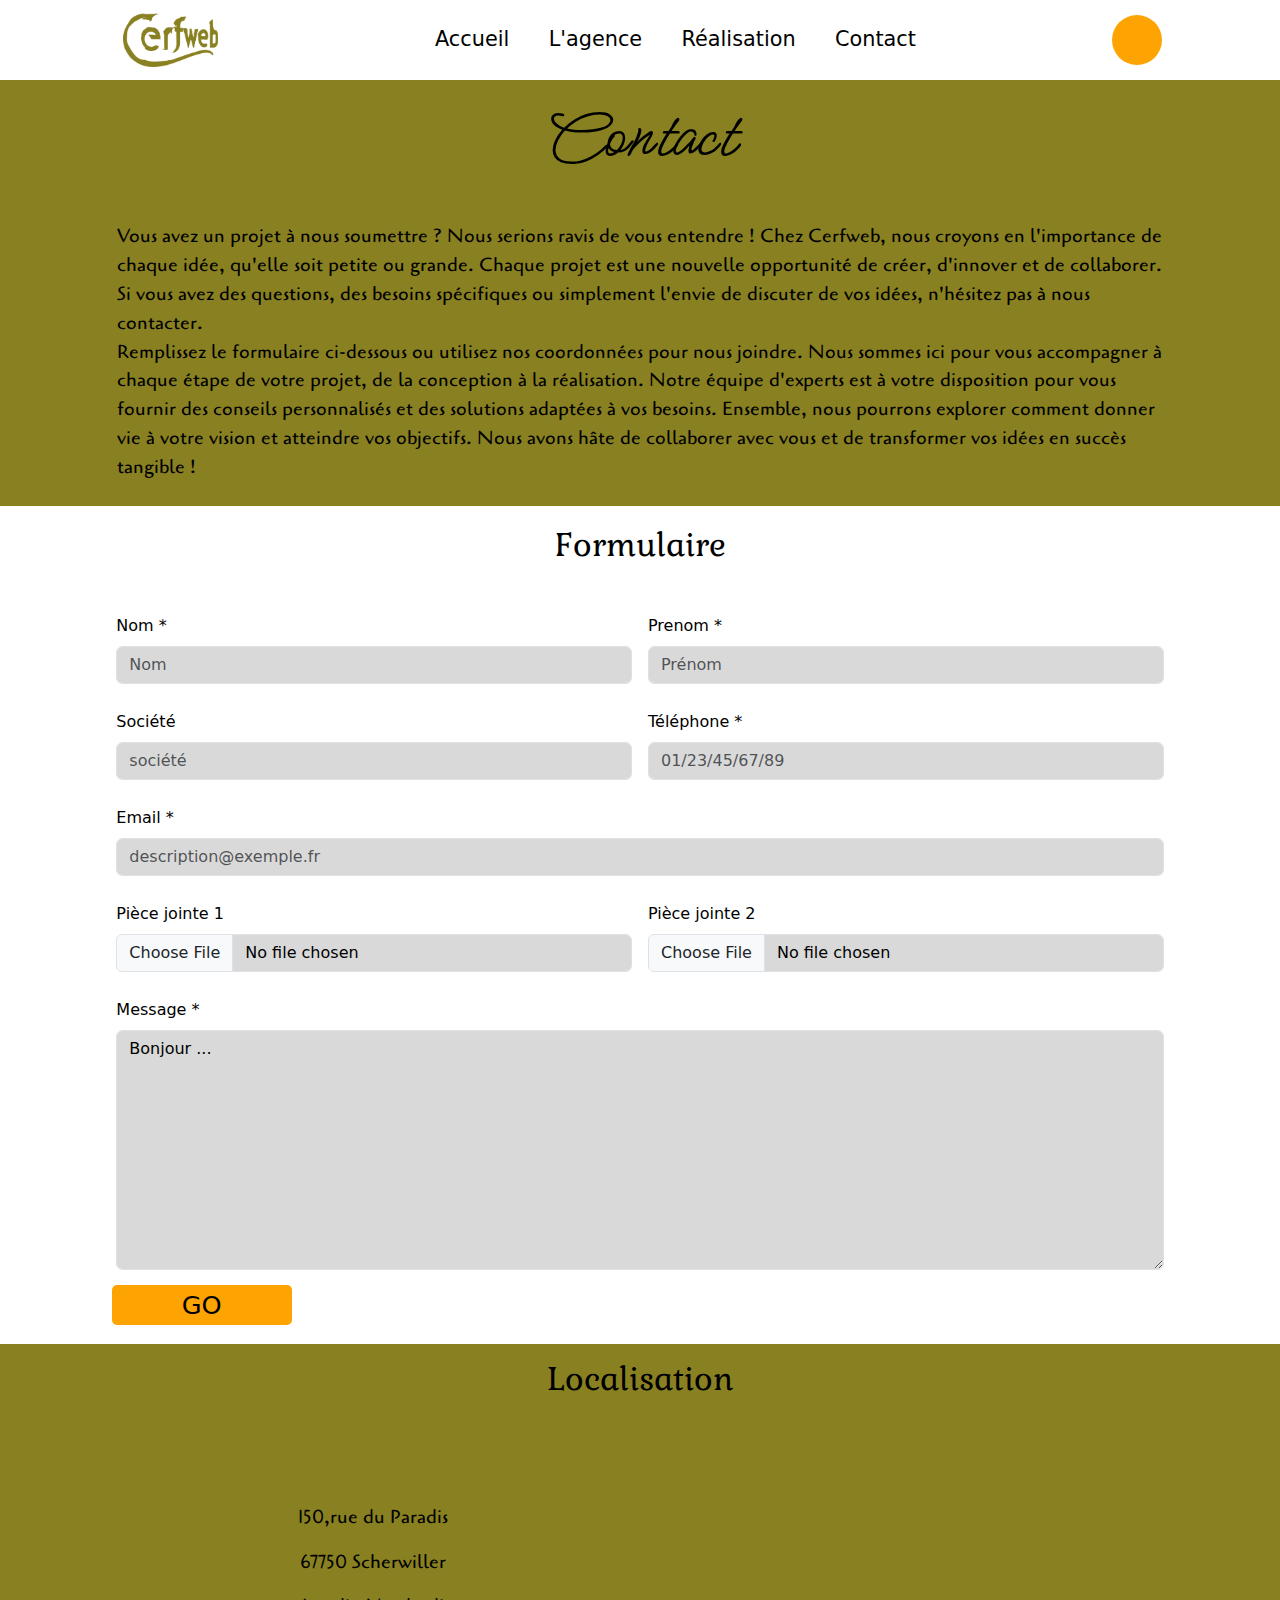
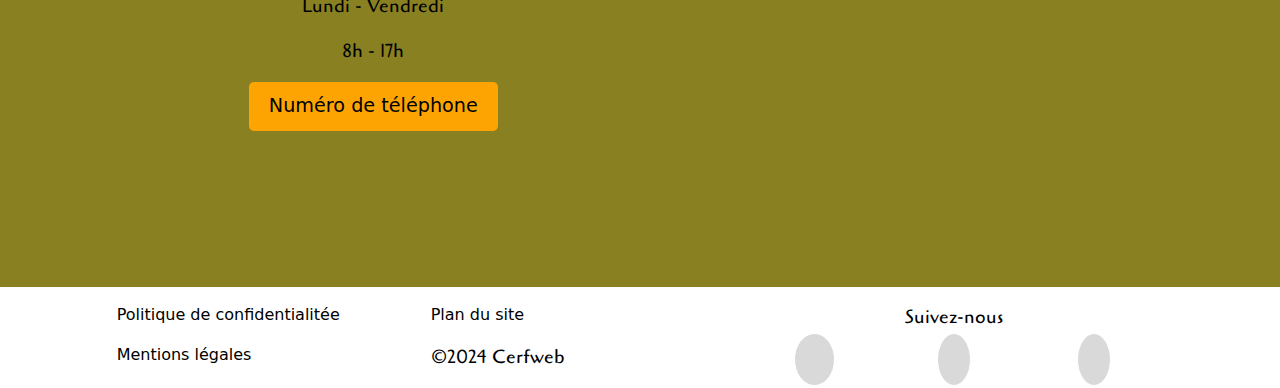
<file: contact.html>
<!DOCTYPE html>
<html lang="Fr-FR">
<head>
    <meta charset="UTF-8">
    <meta name="viewport" content="width=device-width, initial-scale=1.0">
    <meta name="description" content="Agence web alsacienne a Scherwiller. Agence de création de site internet, site vitrine. Page d'accueil">

    <!-- typo liens universel -->
    <link rel="preconnect" href="https://fonts.googleapis.com">
    <link rel="preconnect" href="https://fonts.gstatic.com" crossorigin>
    <!-- typo familes -->
    <link href="https://fonts.googleapis.com/css2?family=Cagliostro&family=Gabriela&family=Meow+Script&subset=latin,latin-ext&display=swap" 
    rel="stylesheet">

    <!-- Boostrap Jquery -->
    <link href="https://cdn.jsdelivr.net/npm/bootstrap@5.3.3/dist/css/bootstrap.min.css" rel="stylesheet" integrity="sha384-QWTKZyjpPEjISv5WaRU9OFeRpok6YctnYmDr5pNlyT2bRjXh0JMhjY6hW+ALEwIH" crossorigin="anonymous">

    <!-- Font Awesome -->
    <link rel="stylesheet" href="https://cdnjs.cloudflare.com/ajax/libs/font-awesome/6.6.0/css/all.min.css" integrity="sha512-Kc323vGBEqzTmouAECnVceyQqyqdsSiqLQISBL29aUW4U/M7pSPA/gEUZQqv1cwx4OnYxTxve5UMg5GT6L4JJg==" crossorigin="anonymous" referrerpolicy="no-referrer">
    <!-- Favicon -->
    <link rel="shortcut icon" href="./img/favicon.ico" type="image/x-icon">
    <!-- liens CSS -->
    <link rel="stylesheet" href="./css/style.css">
    <link rel="stylesheet" href="./css/contact.css">

    <title>Contact Cerfweb</title>
</head>
<body>
    <header>
        <!-- Navbar -->
        <nav class="navbar navbar-expand-lg contNav">
            <div class="container navigation">
                <div class="logo">
                    <!-- Logo qui renvoie à la page d'accueil -->
                    <a class="navbar-brand logo" href="./index.html">
                        <img src="./img/logo/Fichier_9.png" id="logoNavBarre" class="logoComplet" alt="logo">
                    </a>
                </div>
            
                <!-- Burger -->
                <button class="navbar-toggler" type="button" data-bs-toggle="collapse" data-bs-target="#navbarNav" aria-controls="navbarNav" aria-expanded="false" aria-label="Toggle navigation">
                    <i class="fa-solid fa-bars navbar-toggler-icon"></i>
                </button>
                <div class="onglet">
                    <!-- Navbar Onglet -->
                    <div class="collapse navbar-collapse" id="navbarNav">
                        <ul class="navbar-nav mx-auto"> <!-- mx-auto pour centrer les onglets -->
                            <li class="nav-item">
                                <a class="nav-link" href="./index.html">Accueil</a>
                            </li>
                            <li class="nav-item">
                                <a class="nav-link" href="./agence.html">L'agence</a>
                            </li>
                            <li class="nav-item">
                                <a class="nav-link" href="./realisation.html">Réalisation</a>
                            </li>
                            <li class="nav-item">
                                <a class="nav-link" href="./contact.html">Contact</a>
                            </li>
                        </ul>
                    </div>
                </div>
                <!-- Bouton Dark Mode -->
                <div class="darkMode">
                    <button class="dark-mode-button" onclick="boutonDarkMode()" id="toggle-theme-btn">
                        <i id="mode-icon" class="fa-solid fa-moon"></i>
                    </button>
                </div>
            </div>
        </nav>
    </header>

    <main>
        <!-- accroche contact -->
        <section class="container-fluid contact">
            <div class="row g-0">
                <div class="col-md-1"></div>
                <h1 class="col-md-10">Contact</h1>
                <div class="col-md-1"></div>
                <div class="col-md-1"></div>
                <p class="col-md-10">Vous avez un projet à nous soumettre ? Nous serions ravis de vous entendre ! Chez Cerfweb, nous croyons en l'importance de chaque idée, qu'elle soit petite ou grande. Chaque projet est une nouvelle opportunité de créer, d'innover et de collaborer. Si vous avez des questions, des besoins spécifiques ou simplement l'envie de discuter de vos idées, n'hésitez pas à nous contacter. 
                <div class="col-md-1"></div>
                <div class="col-md-1"></div>
                <p class="col-md-10">Remplissez le formulaire ci-dessous ou utilisez nos coordonnées pour nous joindre. Nous sommes ici pour vous accompagner à chaque étape de votre projet, de la conception à la réalisation. Notre équipe d'experts est à votre disposition pour vous fournir des conseils personnalisés et des solutions adaptées à vos besoins. Ensemble, nous pourrons explorer comment donner vie à votre vision et atteindre vos objectifs. Nous avons hâte de collaborer avec vous et de transformer vos idées en succès tangible !</p>
                <div class="col-md-1"></div>

            </div>
        </section>

        <!-- formulmaire -->
        <section class="container-fluid formulaire" id="contactForm">
            <div class="row g-0">
                <h2>Formulaire</h2>
            </div>
            <form class="row g-3"  method="post" action="submit">
                <div class="col-md-1"></div>
                <div class=" col-md-5">
                    <label for="nom" class="form-label">Nom *</label>
                    <input type="text" class="form-control" id="nom" placeholder="Nom" required>
                </div>
                <div class="col-md-5">
                    <label for="prenom" class="form-label">Prenom *</label>
                    <input type="text" class="form-control" id="prenom" placeholder="Prénom" required>
                </div>
                <div class="col-md-1"></div>
                <div class="col-md-1"></div>
                <div class="col-md-5">
                    <label for="societe" class="form-label">Société</label>
                    <input type="text" class="form-control" id="societe" placeholder="société">
                </div>
                <div class="col-md-5">
                    <label for="telephone" class="form-label">Téléphone *</label>
                    <input type="text" class="form-control " id="telephone" placeholder="01/23/45/67/89" required>
                </div>
                <div class="col-md-1"></div>
                <div class="col-md-1"></div>
                <div class="col-md-10">
                    <label for="email" class="form-label">Email *</label>
                    <input type="text" class="form-control" id="email" placeholder="description@exemple.fr" required>
                </div>
                <div class="col-md-1"></div>
                <div class="col-md-1"></div>
                <div class="col-md-5">
                    <label for="pieceJointe1" class="form-label"> Pièce jointe 1</label>
                    <input type="file" class="form-control" id="pieceJointe1">
                </div>
                <div class="col-md-5">
                    <label for="pieceJointe2" class="form-label"> Pièce jointe 2</label>
                    <input type="file" class="form-control" id="pieceJointe2"  >
                </div>
                <div class="col-md-1"></div>
                <div class="col-md-1"></div>
                <div class="col-md-10">
                    <label for="message" class="form-label">Message *</label>
                    <textarea name="message" class="form-control" id="message" placeholder="Bonjour ..." required></textarea>
                </div>
                <div class="col-md-1"></div>
                <div class="row g-2">
                    <div class="col-md-1"></div>
                    <div class="col-md-10">
                        <a href="./contact.html" class="go">GO</a>
                    </div>
                    <div class="col-md-1"></div>
                </div>
            </form>
        </section>

        <!-- Localisation -->
        <section class="container-fluid localisation" id="contactLoca">
            <div class="row g-0 titreSection">
                <h2>Localisation</h2>
            </div>
            <div class="row g-0 ">
                <div class="col-md-1"></div>
                <div class="col-md-5 adresse">
                    <div>
                        <p>150,rue du Paradis</p>
                    </div>
                    <div>
                        <p>67750 Scherwiller</p>
                    </div>
                    <div>
                        <p>Lundi - Vendredi</p>
                    </div>
                    <div>
                        <p>8h - 17h</p>
                    </div>
                    <!-- Bouton -->
                    <button id="telephoneBoutton" onclick="magieNumero()">Numéro de téléphone</button>
                </div>
                <div class="col-md-5 carte">
                    <iframe src="https://www.google.com/maps/embed?pb=!1m18!1m12!1m3!1d42472.48673986785!2d7.3737609888741!3d48.29264919261474!2m3!1f0!2f0!3f0!3m2!1i1024!2i768!4f13.1!3m3!1m2!1s0x47915ac3a2094a61%3A0x40a5fb99a394800!2sScherwiller%2C%20France!5e0!3m2!1sfr!2snl!4v1730632065127!5m2!1sfr!2snl" allowfullscreen="" loading="lazy" referrerpolicy="no-referrer-when-downgrade"></iframe>
                </div>
                <div class="col-md-1"></div>

            </div>
        </section>
    </main>

    <footer>
        <div class="container-fluid footerBis">
            <div class="row g-0">
                <div class="col-md-1"></div>
                <div class="col-md-3">
                    <div class="footerTexte"><a href="./politiqueConfidentialite.html">Politique de confidentialitée</a></div>  
                    <div class="footerTexte speciauxFooter"><a href="./mentionLegal.html">Mentions légales</a></div>
                </div>
                <div class="col-md-3">
                    <div class="footerTexte"><a href="./planDuSite.html">Plan du site</a></div>
                    <p class="footerTexte speciauxFooter">&copy;2024 Cerfweb</p>
                </div>
                <div class="col-md-4 footerSpeciaux">
                     <div class="footerTexte"><p>Suivez-nous</p></div>
                     <div class="row g-0">
                        <a href="#" class="col-4"><i class="fa-brands fa-facebook-f footerTexte facebook"></i></a>
                        <a href="#" class="col-4"><i class="fa-brands fa-linkedin-in footerTexte"></i></a>
                        <a href="#" class="col-4" > <i class="fa-brands fa-x-twitter footerTexte"></i></a>
                    </div>
                </div>
                <div class="col-md-1"></div>

            </div>
        </div>
    </footer>
    
     <!-- boostrap Js -->
     <script src="https://cdn.jsdelivr.net/npm/bootstrap@5.3.3/dist/js/bootstrap.bundle.min.js" integrity="sha384-YvpcrYf0tY3lHB60NNkmXc5s9fDVZLESaAA55NDzOxhy9GkcIdslK1eN7N6jIeHz" crossorigin="anonymous"></script>
     <script src="./js/script.js"></script>
     <script src="./js/boutonNumero.js"></script>
</body>
</html>
</file>
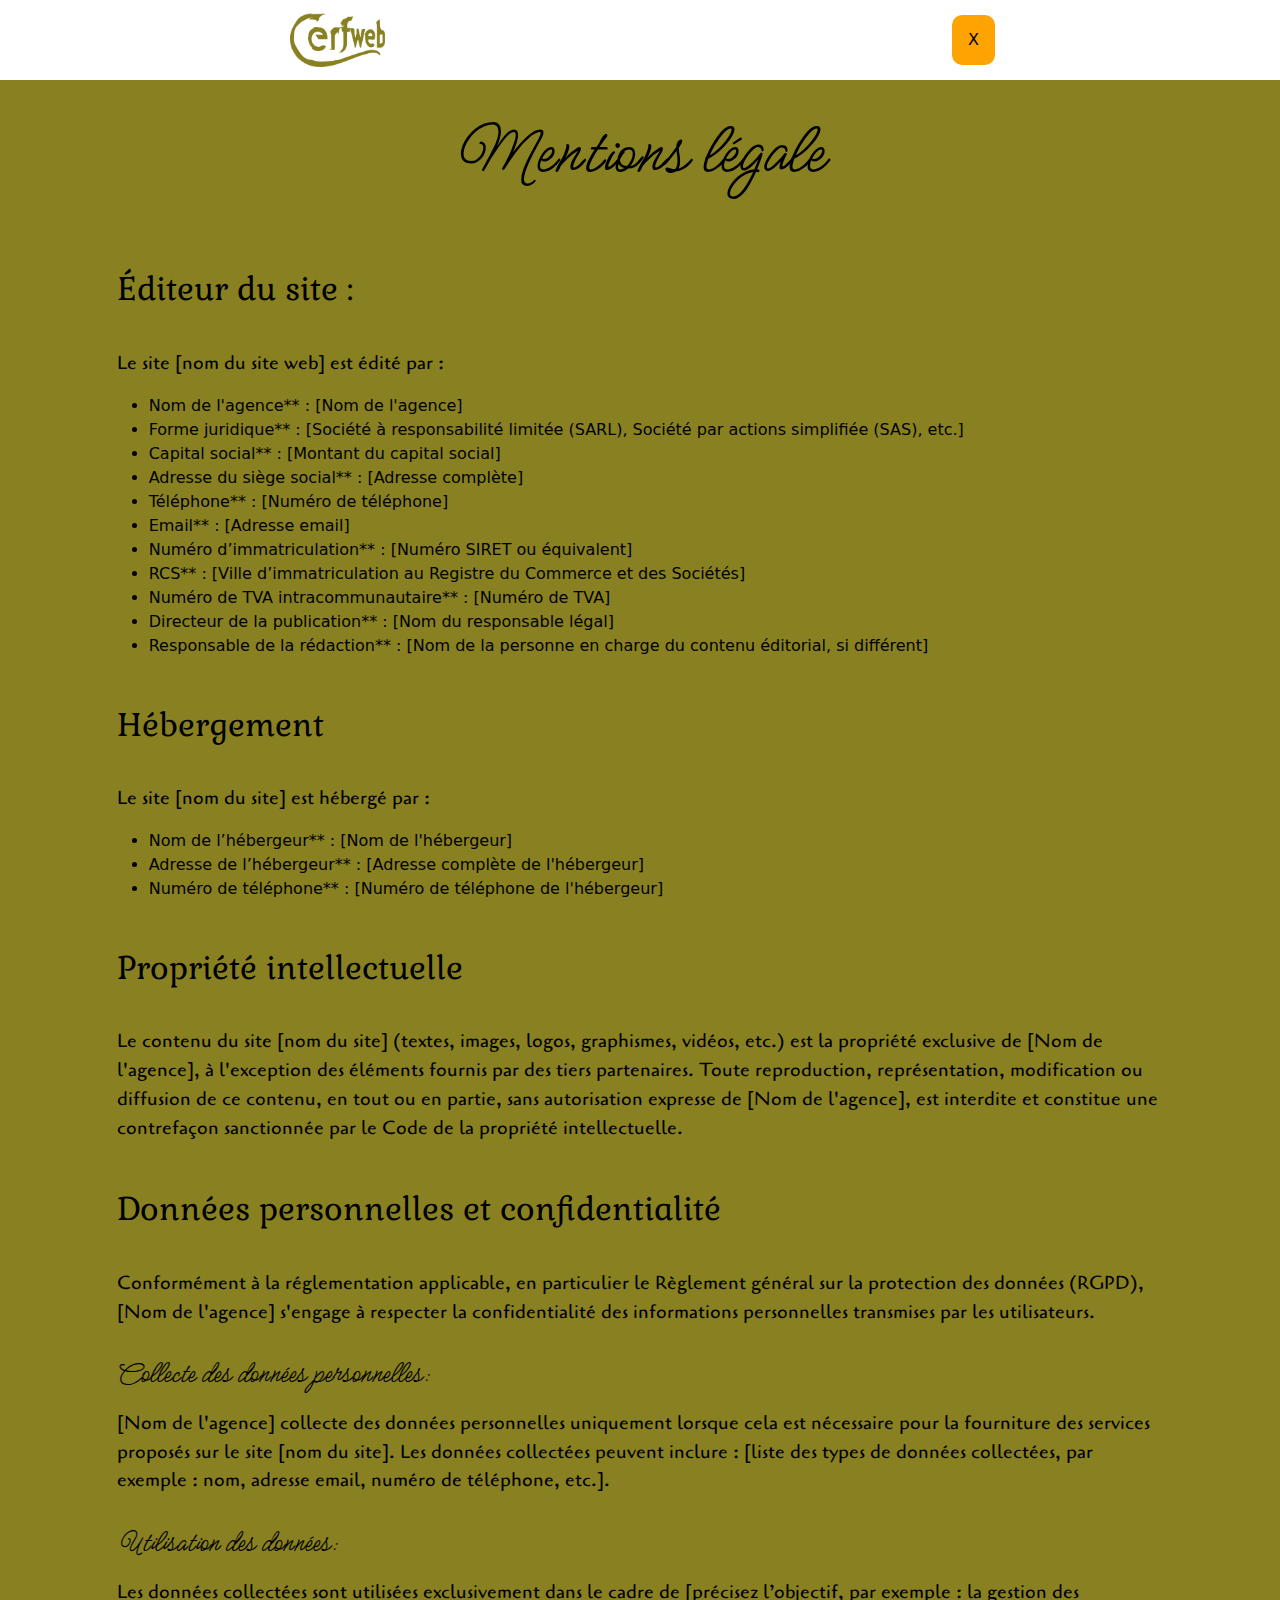
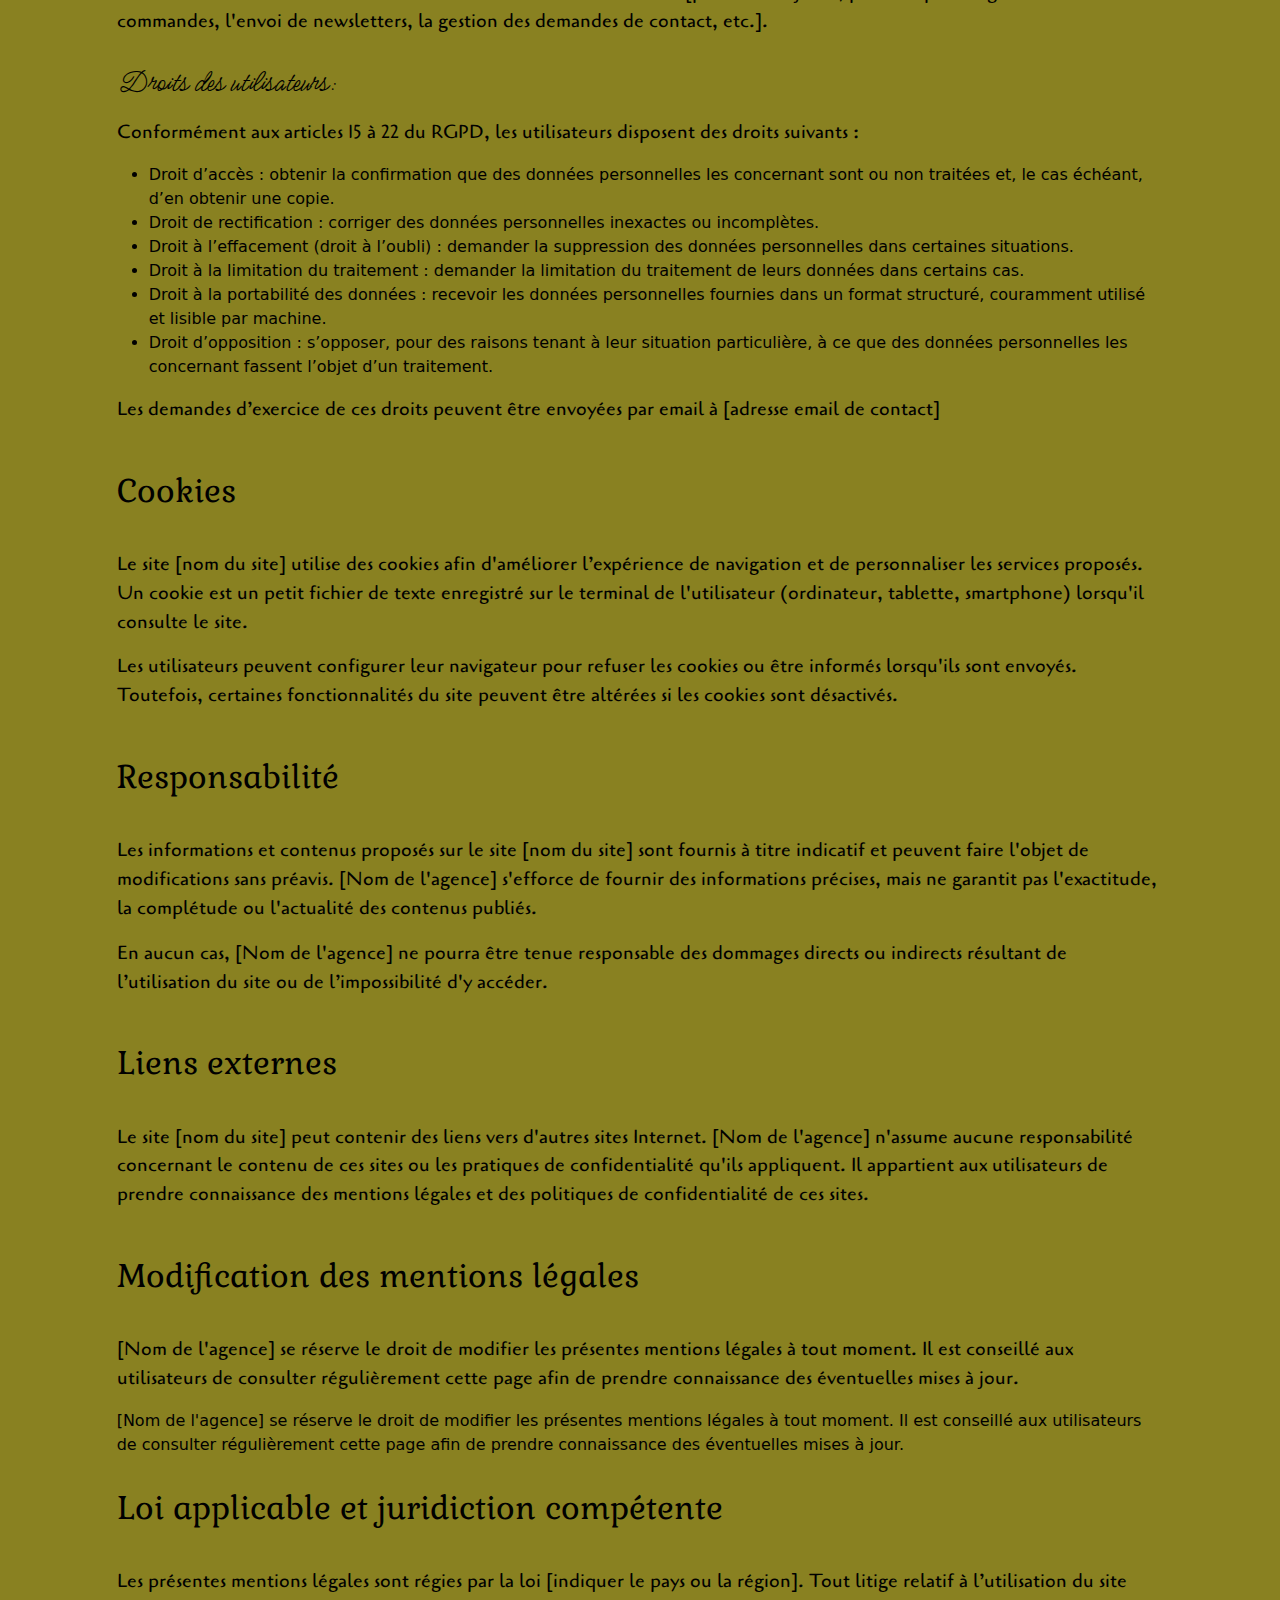
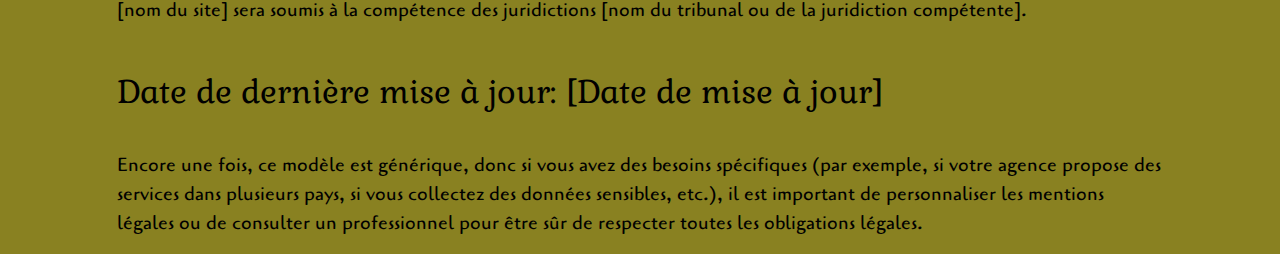
<file: mentionLegal.html>
<!DOCTYPE html>
<html lang="Fr-FR">
<head>
    <meta charset="UTF-8">
    <meta name="viewport" content="width=device-width, initial-scale=1.0">
    <meta name="description" content="Agence web alsacienne a Scherwiller. Agence de création de site internet, site vitrine. Page d'accueil">

    <!-- typo liens universel -->
    <link rel="preconnect" href="https://fonts.googleapis.com">
    <link rel="preconnect" href="https://fonts.gstatic.com" crossorigin>
    <!-- typo familes -->
    <link href="https://fonts.googleapis.com/css2?family=Cagliostro&family=Gabriela&family=Meow+Script&subset=latin,latin-ext&display=swap" 
    rel="stylesheet">
    <!-- Boostrap Jquery -->
    <link href="https://cdn.jsdelivr.net/npm/bootstrap@5.3.3/dist/css/bootstrap.min.css" rel="stylesheet" integrity="sha384-QWTKZyjpPEjISv5WaRU9OFeRpok6YctnYmDr5pNlyT2bRjXh0JMhjY6hW+ALEwIH" crossorigin="anonymous">

    <!-- Font Awesome -->
    <link rel="stylesheet" href="https://cdnjs.cloudflare.com/ajax/libs/font-awesome/6.6.0/css/all.min.css" integrity="sha512-Kc323vGBEqzTmouAECnVceyQqyqdsSiqLQISBL29aUW4U/M7pSPA/gEUZQqv1cwx4OnYxTxve5UMg5GT6L4JJg==" crossorigin="anonymous" referrerpolicy="no-referrer">
    <!-- Favicon -->
    <link rel="shortcut icon" href="./img/favicon.ico" type="image/x-icon">
    <!-- liens CSS -->
    <link rel="stylesheet" href="./css/style.css">
    <link rel="stylesheet" href="./css/mentionLegal.css">
    <title>Mention légale Cerfweb</title>
</head>
<body class="ajustement">
    <header>
        <!-- Navbarre  -->
        <nav class="navbar navbar-expand-lg contNav">
            <div class="container-fluid">
                <div class="collapse navbar-collapsenavbar-nav " id="navbarNav">
                    <!-- Logo qui renvoie à la page d'accueil -->
                    <div class="nav-item">
                        <a class="navbar-brand logo" href="./index.html">
                            <img src="./img/logo/Fichier_9.png" id="logoNavBarre" class="logoComplet" alt="logo">
                        </a>
                    </div>
                    <!-- navbarre retour -->
                    <div class="nav-item">
                        <button onclick="window.location.href='./index.html';"> X </button>
                    </div>
                </div>
            </div>
        </nav>
    </header>

    <main>
        <section class="container-fluid mention">
            <div class="row g-0">
                <div class="col-md-1"></div>
                <div class="col-md-10">
                    <h1>Mentions légale</h1>
                    <h2> Éditeur du site :</h2>

                    <p>Le site [nom du site web] est édité par :  </p>
                    <ul>
                        <li>Nom de l'agence** : [Nom de l'agence]  </li>
                        <li>Forme juridique** : [Société à responsabilité limitée (SARL), Société par actions simplifiée (SAS), etc.]  </li>
                        <li>Capital social** : [Montant du capital social]  </li>
                        <li>Adresse du siège social** : [Adresse complète] </li>
                        <li>Téléphone** : [Numéro de téléphone] </li>
                        <li>Email** : [Adresse email]  </li>
                        <li>Numéro d’immatriculation** : [Numéro SIRET ou équivalent] </li>
                        <li>RCS** : [Ville d’immatriculation au Registre du Commerce et des Sociétés]  </li>
                        <li>Numéro de TVA intracommunautaire** : [Numéro de TVA]  </li>
                        <li>Directeur de la publication** : [Nom du responsable légal]  </li>
                        <li>Responsable de la rédaction** : [Nom de la personne en charge du contenu éditorial, si différent]
                        </li>
                    </ul>

                    <!-- hebergement-->
                    <h2>Hébergement</h2>
                    <p>Le site [nom du site] est hébergé par : </p>
                    <ul>
                        <li>Nom de l’hébergeur** : [Nom de l'hébergeur]  </li>
                        <li>Adresse de l’hébergeur** : [Adresse complète de l'hébergeur]  </li>
                        <li>Numéro de téléphone** : [Numéro de téléphone de l'hébergeur] </li>
                    </ul>
                    <!-- propiété intellectuelle-->
                    <h2>Propriété intellectuelle</h2>
                     <p>Le contenu du site [nom du site] (textes, images, logos, graphismes, vidéos, etc.) est la propriété exclusive de [Nom de l'agence], à l'exception des éléments fournis par des tiers partenaires. Toute reproduction, représentation, modification ou diffusion de ce contenu, en tout ou en partie, sans autorisation expresse de [Nom de l'agence], est interdite et constitue une contrefaçon sanctionnée par le Code de la propriété intellectuelle.</p>
                    
                    <!-- Données personnelles et confidentialité-->
                    <h2>Données personnelles et confidentialité</h2>
                    <p>Conformément à la réglementation applicable, en particulier le Règlement général sur la protection des données (RGPD), [Nom de l'agence] s'engage à respecter la confidentialité des informations personnelles transmises par les utilisateurs.</p>
                    
                    <h3>Collecte des données personnelles:</h3>
                    <p>[Nom de l'agence] collecte des données personnelles uniquement lorsque cela est nécessaire pour la fourniture des services proposés sur le site [nom du site]. Les données collectées peuvent inclure : [liste des types de données collectées, par exemple : nom, adresse email, numéro de téléphone, etc.].</p>
                  
                    <h3>Utilisation des données:  </h3>
                    <p>Les données collectées sont utilisées exclusivement dans le cadre de [précisez l’objectif, par exemple : la gestion des commandes, l'envoi de newsletters, la gestion des demandes de contact, etc.]. </p>

                    <h3>Droits des utilisateurs: </h3>
                    <p>Conformément aux articles 15 à 22 du RGPD, les utilisateurs disposent des droits suivants :  </p>
                    <ul>
                        <li>Droit d’accès : obtenir la confirmation que des données personnelles les concernant sont ou non traitées et, le cas échéant, d’en obtenir une copie.</li>
                        <li>Droit de rectification : corriger des données personnelles inexactes ou incomplètes.  </li>
                        <li>Droit à l’effacement (droit à l’oubli) : demander la suppression des données personnelles dans certaines situations.  </li>
                        <li>Droit à la limitation du traitement : demander la limitation du traitement de leurs données dans certains cas. </li>
                        <li>Droit à la portabilité des données : recevoir les données personnelles fournies dans un format structuré, couramment utilisé et lisible par machine.</li>
                        <li>Droit d’opposition : s’opposer, pour des raisons tenant à leur situation particulière, à ce que des données personnelles les concernant fassent l’objet d’un traitement.</li>
                    </ul>
                    <p>Les demandes d’exercice de ces droits peuvent être envoyées par email à [adresse email de contact]</p>
                    
                    <!--Cookies-->
                    <h2>Cookies</h2>
                    <p>Le site [nom du site] utilise des cookies afin d'améliorer l’expérience de navigation et de personnaliser les services proposés. Un cookie est un petit fichier de texte enregistré sur le terminal de l'utilisateur (ordinateur, tablette, smartphone) lorsqu'il consulte le site.</p>
                    <p>Les utilisateurs peuvent configurer leur navigateur pour refuser les cookies ou être informés lorsqu'ils sont envoyés. Toutefois, certaines fonctionnalités du site peuvent être altérées si les cookies sont désactivés.</p>
                    
                    <!--Responsabilité-->
                    <h2>Responsabilité</h2>
                    <p>Les informations et contenus proposés sur le site [nom du site] sont fournis à titre indicatif et peuvent faire l'objet de modifications sans préavis. [Nom de l'agence] s'efforce de fournir des informations précises, mais ne garantit pas l'exactitude, la complétude ou l'actualité des contenus publiés.</p>
                    <p> En aucun cas, [Nom de l'agence] ne pourra être tenue responsable des dommages directs ou indirects résultant de l’utilisation du site ou de l’impossibilité d'y accéder.</p>

                    <!--Liens externes-->
                    <h2>Liens externes</h2>
                    <p>Le site [nom du site] peut contenir des liens vers d'autres sites Internet. [Nom de l'agence] n'assume aucune responsabilité concernant le contenu de ces sites ou les pratiques de confidentialité qu'ils appliquent. Il appartient aux utilisateurs de prendre connaissance des mentions légales et des politiques de confidentialité de ces sites.</p>
                    
                    <!--Modification des mentions légales-->
                    <h2>Modification des mentions légales</h2>
                    <p>[Nom de l'agence] se réserve le droit de modifier les présentes mentions légales à tout moment. Il est conseillé aux utilisateurs de consulter régulièrement cette page afin de prendre connaissance des éventuelles mises à jour.</p>
                    [Nom de l'agence] se réserve le droit de modifier les présentes mentions légales à tout moment. Il est conseillé aux utilisateurs de consulter régulièrement cette page afin de prendre connaissance des éventuelles mises à jour.
                    
                    <!--Loi applicable et juridiction compétente-->
                    <h2>Loi applicable et juridiction compétente</h2>
                    <p>Les présentes mentions légales sont régies par la loi [indiquer le pays ou la région]. Tout litige relatif à l’utilisation du site [nom du site] sera soumis à la compétence des juridictions [nom du tribunal ou de la juridiction compétente].</p>

                    <!--Date de dernière mise à jour-->
                    <h2>Date de dernière mise à jour: [Date de mise à jour]</h2>
                    <p>  Encore une fois, ce modèle est générique, donc si vous avez des besoins spécifiques (par exemple, si votre agence propose des services dans plusieurs pays, si vous collectez des données sensibles, etc.), il est important de personnaliser les mentions légales ou de consulter un professionnel pour être sûr de respecter toutes les obligations légales.</p>
                </div>
            </div>
            <div class="col-md-1"></div>
        </section>
    </main>
    
     <!-- boostrap Js -->
     <script src="https://cdn.jsdelivr.net/npm/bootstrap@5.3.3/dist/js/bootstrap.bundle.min.js" integrity="sha384-YvpcrYf0tY3lHB60NNkmXc5s9fDVZLESaAA55NDzOxhy9GkcIdslK1eN7N6jIeHz" crossorigin="anonymous"></script>
     <script src="./js/script.js"></script>
</body>
</html>
</file>
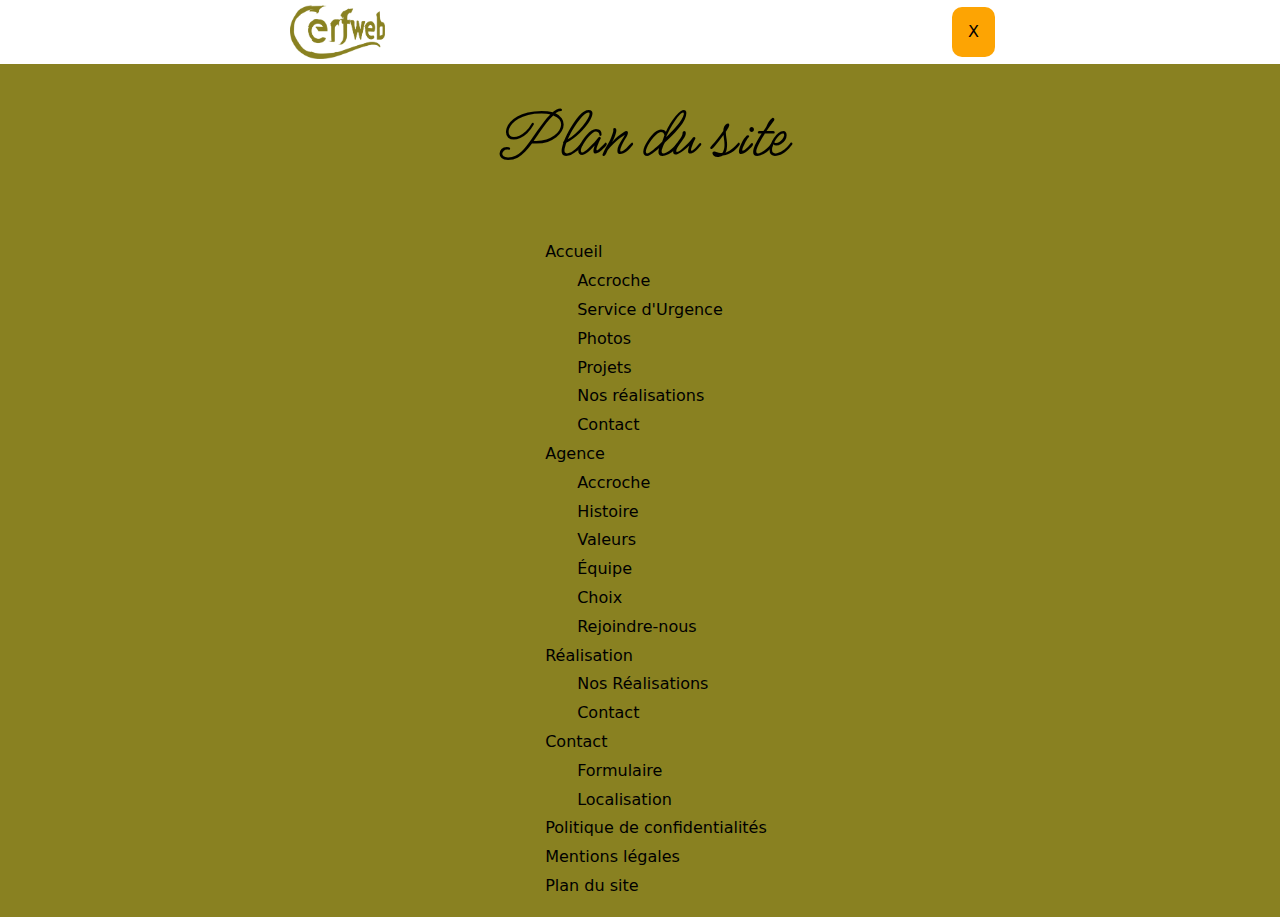
<file: planDuSite.html>
<!DOCTYPE html>
<html lang="Fr-FR">
<head>
    <meta charset="UTF-8">
    <meta name="viewport" content="width=device-width, initial-scale=1.0">
    <meta name="description" content="Agence web alsacienne a Scherwiller. Agence de création de site internet, site vitrine. Page d'accueil">

    <!-- typo liens universel -->
    <link rel="preconnect" href="https://fonts.googleapis.com">
    <link rel="preconnect" href="https://fonts.gstatic.com" crossorigin>
    <!-- typo familes -->
    <link href="https://fonts.googleapis.com/css2?family=Cagliostro&family=Gabriela&family=Meow+Script&subset=latin,latin-ext&display=swap" 
    rel="stylesheet">

    <!-- Boostrap Jquery -->
    <link href="https://cdn.jsdelivr.net/npm/bootstrap@5.3.3/dist/css/bootstrap.min.css" rel="stylesheet" integrity="sha384-QWTKZyjpPEjISv5WaRU9OFeRpok6YctnYmDr5pNlyT2bRjXh0JMhjY6hW+ALEwIH" crossorigin="anonymous">

    <!-- Font Awesome -->
    <link rel="stylesheet" href="https://cdnjs.cloudflare.com/ajax/libs/font-awesome/6.6.0/css/all.min.css" integrity="sha512-Kc323vGBEqzTmouAECnVceyQqyqdsSiqLQISBL29aUW4U/M7pSPA/gEUZQqv1cwx4OnYxTxve5UMg5GT6L4JJg==" crossorigin="anonymous" referrerpolicy="no-referrer">
    <!-- Favicon -->
    <link rel="shortcut icon" href="./img/favicon.ico" type="image/x-icon">
    <!-- liens CSS -->
    <link rel="stylesheet" href="./css/style.css">
    <link rel="stylesheet" href="./css/plan_du_site.css">
    <title>Plan du site Cerfweb</title>
</head>
<body class=" ajustement ">
    <header>
        <!-- Navbarre  -->
        <nav class="navbar navbar-expand-lg contNav">
            <div class="container-fluid">
                <div class="collapse navbar-collapsenavbar-nav " id="navbarNav">
                    <!-- Logo qui renvoie à la page d'accueil -->
                    <div class="nav-item">
                        <a class="navbar-brand logo" href="./index.html">
                            <img src="./img/logo/Fichier_9.png" id="logoNavBarre" class="logoComplet" alt="logo">
                        </a>
                    </div>
                    <!-- navbarre retour -->
                    <div class="nav-item">
                        <button onclick="window.location.href='./index.html';"> X </button>
                    </div>
                </div>
            </div>
        </nav>
    </header>

    <main>
        <section class="container-fluid plan">
            <div class="row g-0">
                <div class="col-12 ">
                    <h1>Plan du site</h1>
                    <div class="sommaire">
                        <ul>
                            <li>
                                <a href="./index.html">Accueil</a>
                                <ul>
                                    <li><a href="./index.html#accueilAccroche">Accroche</a></li>
                                    <li><a href="./index.html#accueilUrgence">Service d'Urgence</a></li>
                                    <li><a href="./index.html#accueilPhotos">Photos</a></li>
                                    <li><a href="./index.html#accueilProjets">Projets</a></li>
                                    <li><a href="./index.html#accueilRealisations">Nos réalisations</a></li>
                                    <li><a href="./index.html#accueilContact">Contact</a></li>
                                </ul>
                            </li>
                            <li>
                                <a href="./agence.html">Agence</a>
                                <ul>
                                    <li><a href="./agence.html#agenceAccroche">Accroche</a></li>
                                    <li><a href="./agence.html#agenceHistoire">Histoire</a></li>
                                    <li><a href="./agence.html#agenceValeurs">Valeurs</a></li>
                                    <li><a href="./agence.html#agenceEquipe">Équipe</a></li>
                                    <li><a href="./agence.html#agenceChoix">Choix</a></li>
                                    <li><a href="./agence.html#agenceNous">Rejoindre-nous</a></li>
                                </ul>
                            </li>
                            <li>
                                <a href="./realisation.html">Réalisation</a>
                                <ul>
                                    <li><a href="./realisation.html#reaRea">Nos Réalisations</a></li>
                                    <li><a href="./realisation.html#reaContact">Contact</a></li>
                                </ul>
                            </li>
                            <li>
                                <a href="./contact.html">Contact</a>
                                <ul>
                                    <li><a href="./contact.html#contactForm">Formulaire</a></li>
                                    <li><a href="./contact.html#contactLoca">Localisation</a></li>
                                </ul>
                            </li>
                            <li><a href="./politiqueConfidentialite.html">Politique de confidentialités</a></li>
                            <li><a href="./mentionLegal.html">Mentions légales</a></li>
                            <li><a href="./planDuSite.html">Plan du site</a></li>
                        </ul>
                    </div>
                    
                </div>
            </div>
        </section>
    </main>
    
     <!-- boostrap Js -->
     <script src="https://cdn.jsdelivr.net/npm/bootstrap@5.3.3/dist/js/bootstrap.bundle.min.js" integrity="sha384-YvpcrYf0tY3lHB60NNkmXc5s9fDVZLESaAA55NDzOxhy9GkcIdslK1eN7N6jIeHz" crossorigin="anonymous"></script>
     <script src="./js/script.js"></script>
</body>
</html>
</file>
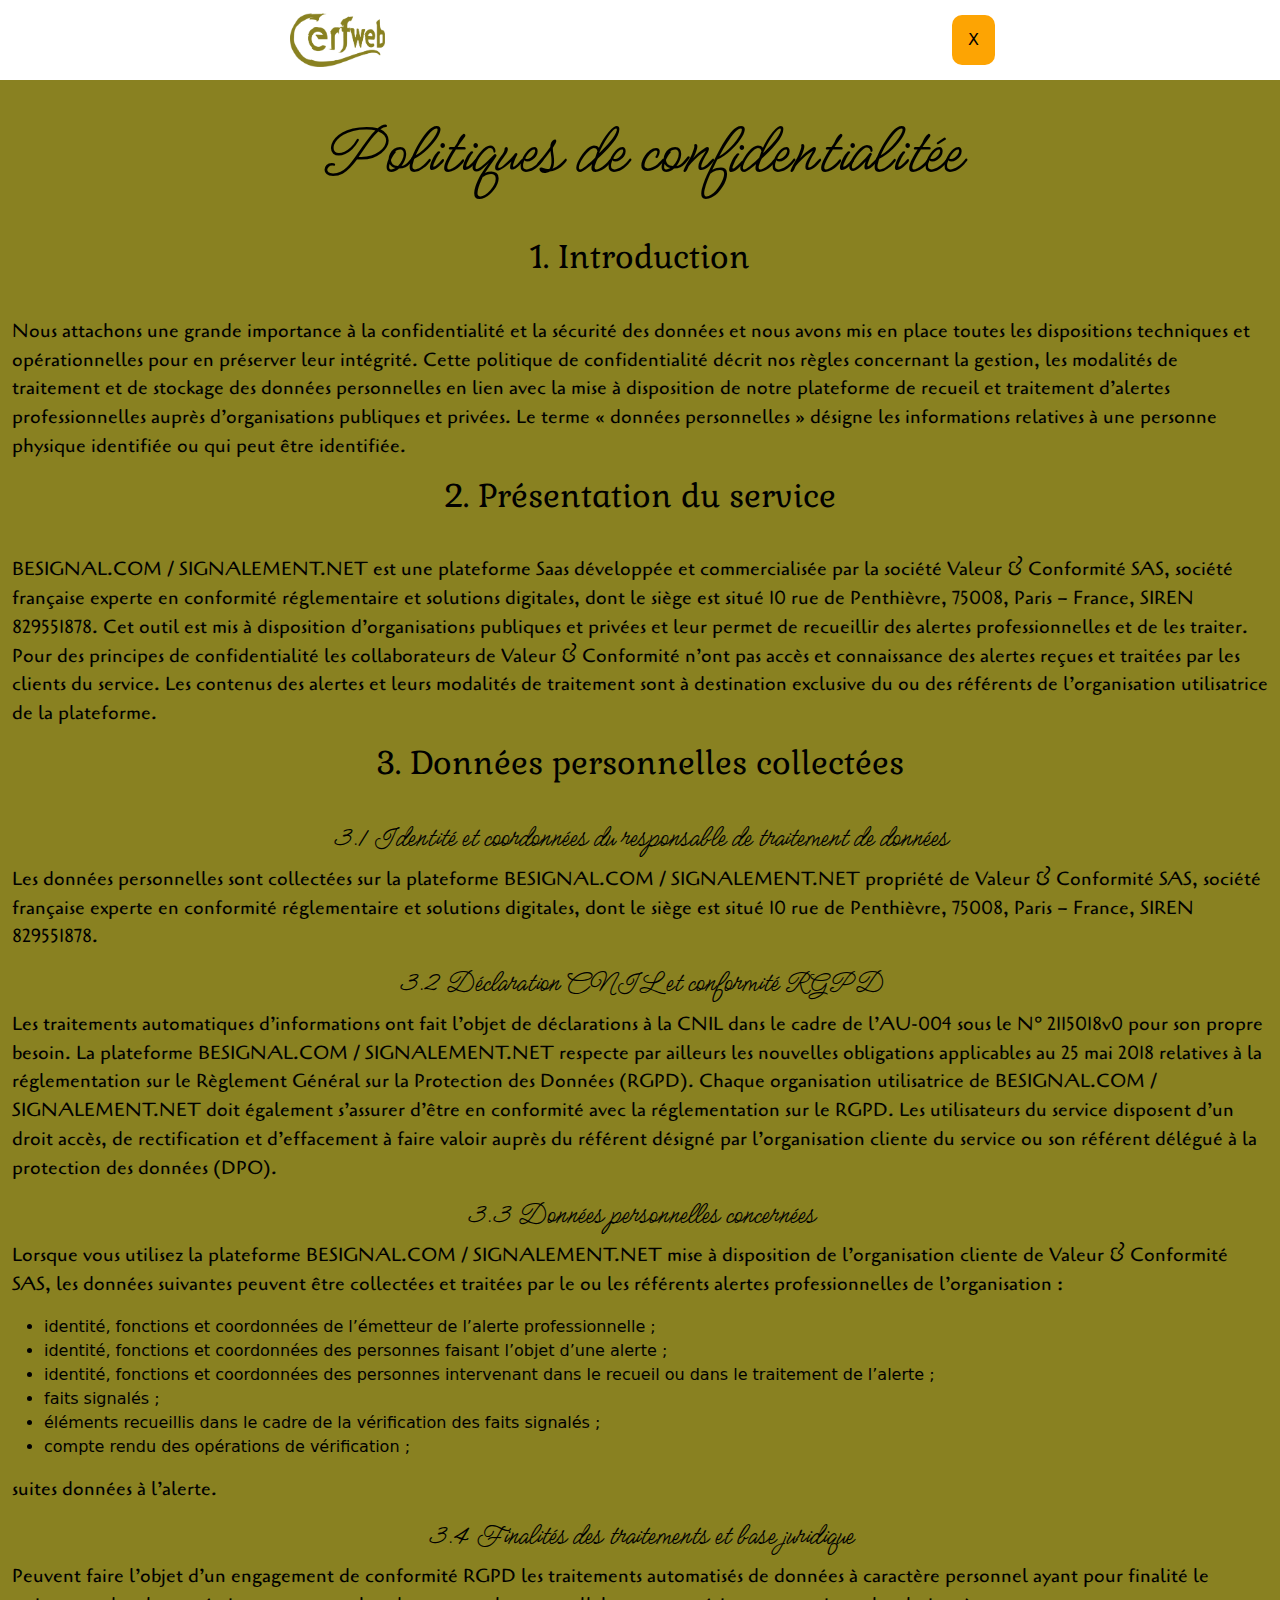
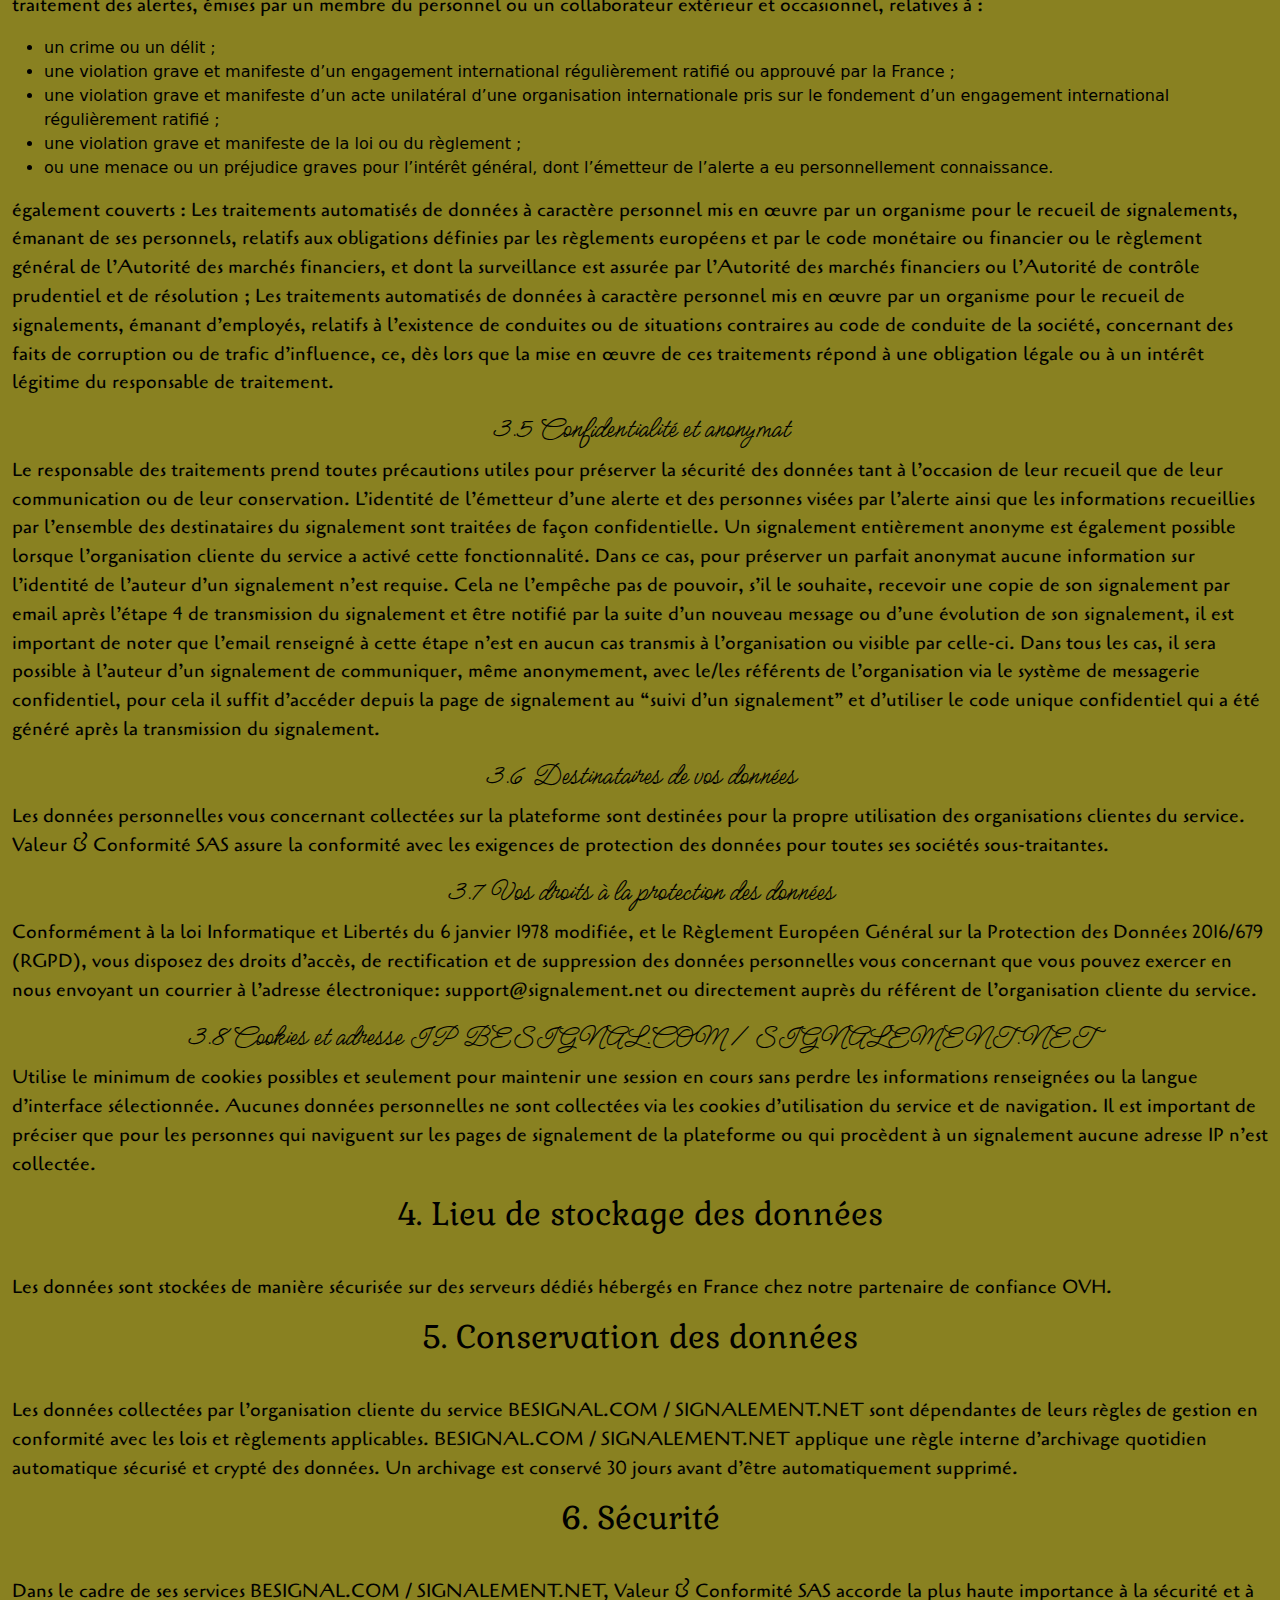
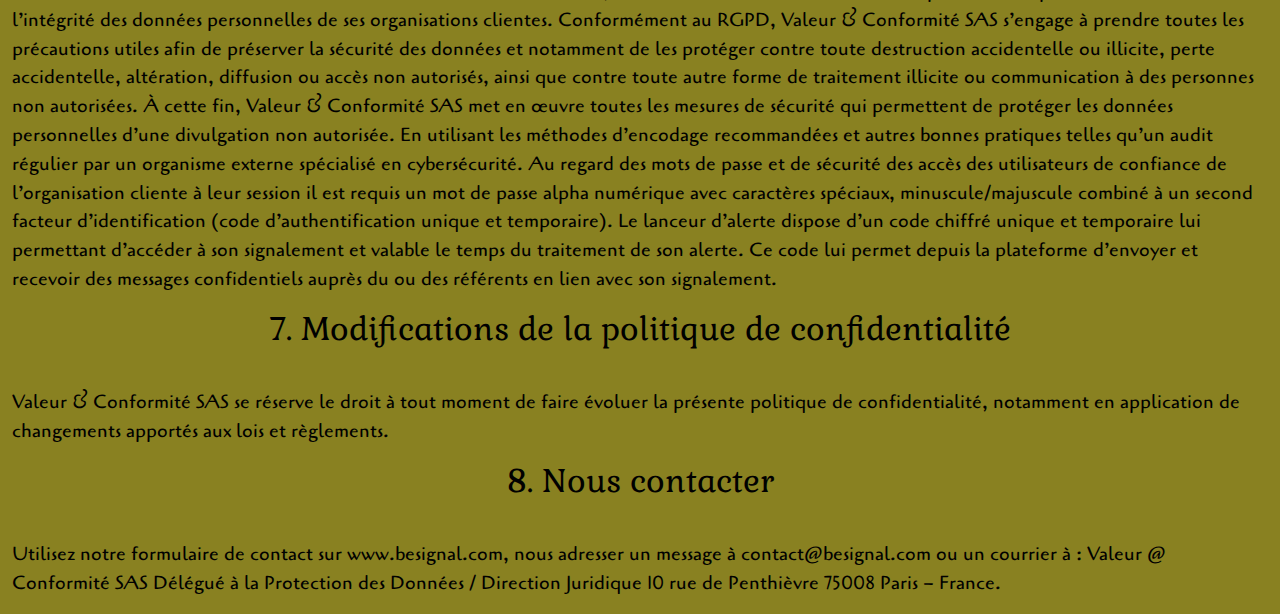
<file: politiqueConfidentialite.html>
<!DOCTYPE html>
<html lang="Fr-FR">
<head>
    <meta charset="UTF-8">
    <meta name="viewport" content="width=device-width, initial-scale=1.0">
    <meta name="description" content="Agence web alsacienne a Scherwiller. Agence de création de site internet, site vitrine. Page d'accueil">

    <!-- typo liens universel -->
    <link rel="preconnect" href="https://fonts.googleapis.com">
    <link rel="preconnect" href="https://fonts.gstatic.com" crossorigin>
    <!-- typo familes -->
    <link href="https://fonts.googleapis.com/css2?family=Cagliostro&family=Gabriela&family=Meow+Script&subset=latin,latin-ext&display=swap" 
    rel="stylesheet">

    <!-- Boostrap Jquery -->
    <link href="https://cdn.jsdelivr.net/npm/bootstrap@5.3.3/dist/css/bootstrap.min.css" rel="stylesheet" integrity="sha384-QWTKZyjpPEjISv5WaRU9OFeRpok6YctnYmDr5pNlyT2bRjXh0JMhjY6hW+ALEwIH" crossorigin="anonymous">

    <!-- Font Awesome -->
    <link rel="stylesheet" href="https://cdnjs.cloudflare.com/ajax/libs/font-awesome/6.6.0/css/all.min.css" integrity="sha512-Kc323vGBEqzTmouAECnVceyQqyqdsSiqLQISBL29aUW4U/M7pSPA/gEUZQqv1cwx4OnYxTxve5UMg5GT6L4JJg==" crossorigin="anonymous" referrerpolicy="no-referrer">
    <!-- Favicon -->
    <link rel="shortcut icon" href="./img/favicon.ico" type="image/x-icon">
    <!-- liens CSS -->
    <link rel="stylesheet" href="./css/style.css">
    <link rel="stylesheet" href="./css/politiqueConfidentialite.css">

    <title>Politique de confidentialitée Cerfweb</title>
</head>
<body >
    <header>
        <!-- Navbarre  -->
        <nav class="navbar navbar-expand-lg contNav">
            <div class="container-fluid">
                <div class="collapse navbar-collapsenavbar-nav " id="navbarNav">
                    <!-- Logo qui renvoie à la page d'accueil -->
                    <div class="nav-item">
                        <a class="navbar-brand logo" href="./index.html">
                            <img src="./img/logo/Fichier_9.png" id="logoNavBarre" class="logoComplet" alt="logo">
                        </a>
                    </div>
                    <!-- navbarre retour -->
                    <div class="nav-item">
                        <button onclick="window.location.href='./index.html';"> X </button>
                    </div>
                </div>
            </div>
        </nav>
    </header>

    <main>
        <section class="container-fluid politique">
            <div class="row g-0">
                <div class="col-12">
                    <h1>Politiques de confidentialitée</h1>
                    <h2>1. Introduction</h2>
                    <p>Nous attachons une grande importance à la confidentialité et la sécurité des données et nous avons mis en place toutes les dispositions techniques et opérationnelles pour en préserver leur intégrité. Cette politique de confidentialité décrit nos règles concernant la gestion, les modalités de traitement et de stockage des données personnelles en lien avec la mise à disposition de notre plateforme de recueil et traitement d’alertes professionnelles auprès d’organisations publiques et privées. Le terme « données personnelles » désigne les informations relatives à une personne physique identifiée ou qui peut être identifiée.</p>

                    <h2>2. Présentation du service</h2>
                    
                    <p> BESIGNAL.COM / SIGNALEMENT.NET est une plateforme Saas développée et commercialisée par la société Valeur & Conformité SAS, société française experte en conformité réglementaire et solutions digitales, dont le siège est situé 10 rue de Penthièvre, 75008, Paris – France, SIREN 829551878. Cet outil est mis à disposition d’organisations publiques et privées et leur permet de recueillir des alertes professionnelles et de les traiter. Pour des principes de confidentialité les collaborateurs de Valeur & Conformité n’ont pas accès et connaissance des alertes reçues et traitées par les clients du service. Les contenus des alertes et leurs modalités de traitement sont à destination exclusive du ou des référents de l’organisation utilisatrice de la plateforme.</p>

                    <h2>3. Données personnelles collectées</h2>
                    <h3>3.1 Identité et coordonnées du responsable de traitement de données</h3>
                    <p>Les données personnelles sont collectées sur la plateforme BESIGNAL.COM / SIGNALEMENT.NET propriété de Valeur & Conformité SAS, société française experte en conformité réglementaire et solutions digitales, dont le siège est situé 10 rue de Penthièvre, 75008, Paris – France, SIREN 829551878.</p>

                    <h3>3.2 Déclaration CNIL et conformité RGPD</h3>
                    <p>Les traitements automatiques d’informations ont fait l’objet de déclarations à la CNIL dans le cadre de l’AU-004 sous le N° 2115018v0 pour son propre besoin. La plateforme BESIGNAL.COM / SIGNALEMENT.NET respecte par ailleurs les nouvelles obligations applicables au 25 mai 2018 relatives à la réglementation sur le Règlement Général sur la Protection des Données (RGPD). Chaque organisation utilisatrice de BESIGNAL.COM / SIGNALEMENT.NET doit également s’assurer d’être en conformité avec la réglementation sur le RGPD. Les utilisateurs du service disposent d’un droit accès, de rectification et d’effacement à faire valoir auprès du référent désigné par l’organisation cliente du service ou son référent délégué à la protection des données (DPO).</p>

                    <h3>3.3 Données personnelles concernées</h3>
                    <p>Lorsque vous utilisez la plateforme BESIGNAL.COM / SIGNALEMENT.NET mise à disposition de l’organisation cliente de Valeur & Conformité SAS, les données suivantes peuvent être collectées et traitées par le ou les référents alertes professionnelles de l’organisation :</p>
                    <ul>
                        <li>identité, fonctions et coordonnées de l’émetteur de l’alerte professionnelle ;</li>
                        <li>identité, fonctions et coordonnées des personnes faisant l’objet d’une alerte ;</li>
                        <li> identité, fonctions et coordonnées des personnes intervenant dans le recueil ou dans le traitement de l’alerte ;</li>
                        <li>faits signalés ;</li>
                        <li>éléments recueillis dans le cadre de la vérification des faits signalés ;</li>
                        <li> compte rendu des opérations de vérification ;</li>
                    </ul>
                    <p>suites données à l’alerte.</p> 
                    
                    <h3>3.4 Finalités des traitements et base juridique</h3>

                    <p>Peuvent faire l’objet d’un engagement de conformité RGPD les traitements automatisés de données à caractère personnel ayant pour finalité le traitement des alertes, émises par un membre du personnel ou un collaborateur extérieur et occasionnel, relatives à :</p>
                    <ul>
                        <li>un crime ou un délit ;</li>
                        <li>une violation grave et manifeste d’un engagement international régulièrement ratifié ou approuvé par la France ;</li>
                        <li>une violation grave et manifeste d’un acte unilatéral d’une organisation internationale pris sur le fondement d’un engagement international régulièrement ratifié ;</li>
                        <li>une violation grave et manifeste de la loi ou du règlement ;</li>
                        <li>ou une menace ou un préjudice graves pour l’intérêt général, dont l’émetteur de l’alerte a eu personnellement connaissance.</li>
                    </ul>
                    <p>également couverts : Les traitements automatisés de données à caractère personnel mis en œuvre par un organisme pour le recueil de signalements, émanant de ses personnels, relatifs aux obligations définies par les règlements européens et par le code monétaire ou financier ou le règlement général de l’Autorité des marchés financiers, et dont la surveillance est assurée par l’Autorité des marchés financiers ou l’Autorité de contrôle prudentiel et de résolution ; Les traitements automatisés de données à caractère personnel mis en œuvre par un organisme pour le recueil de signalements, émanant d’employés, relatifs à l’existence de conduites ou de situations contraires au code de conduite de la société, concernant des faits de corruption ou de trafic d’influence, ce, dès lors que la mise en œuvre de ces traitements répond à une obligation légale ou à un intérêt légitime du responsable de traitement.</p>

                    <h3>3.5 Confidentialité et anonymat</h3>
                    <p>Le responsable des traitements prend toutes précautions utiles pour préserver la sécurité des données tant à l’occasion de leur recueil que de leur communication ou de leur conservation. L’identité de l’émetteur d’une alerte et des personnes visées par l’alerte ainsi que les informations recueillies par l’ensemble des destinataires du signalement sont traitées de façon confidentielle. Un signalement entièrement anonyme est également possible lorsque l’organisation cliente du service a activé cette fonctionnalité. Dans ce cas, pour préserver un parfait anonymat aucune information sur l’identité de l’auteur d’un signalement n’est requise. Cela ne l’empêche pas de pouvoir, s’il le souhaite, recevoir une copie de son signalement par email après l’étape 4 de transmission du signalement et être notifié par la suite d’un nouveau message ou d’une évolution de son signalement, il est important de noter que l’email renseigné à cette étape n’est en aucun cas transmis à l’organisation ou visible par celle-ci. Dans tous les cas, il sera possible à l’auteur d’un signalement de communiquer, même anonymement, avec le/les référents de l’organisation via le système de messagerie confidentiel, pour cela il suffit d’accéder depuis la page de signalement au “suivi d’un signalement” et d’utiliser le code unique confidentiel qui a été généré après la transmission du signalement.</p>

                    <h3>3.6 Destinataires de vos données</h3>
                    <p>Les données personnelles vous concernant collectées sur la plateforme sont destinées pour la propre utilisation des organisations clientes du service. Valeur & Conformité SAS assure la conformité avec les exigences de protection des données pour toutes ses sociétés sous-traitantes.</p>

                    <h3>3.7 Vos droits à la protection des données</h3>
                    <p>Conformément à la loi Informatique et Libertés du 6 janvier 1978 modifiée, et le Règlement Européen Général sur la Protection des Données 2016/679 (RGPD), vous disposez des droits d’accès, de rectification et de suppression des données personnelles vous concernant que vous pouvez exercer en nous envoyant un courrier à l’adresse électronique: support@signalement.net ou directement auprès du référent de l’organisation cliente du service.</p> 

                    <h3>3.8 Cookies et adresse IP BESIGNAL.COM / SIGNALEMENT.NET</h3>
                    <p>Utilise le minimum de cookies possibles et seulement pour maintenir une session en cours sans perdre les informations renseignées ou la langue d’interface sélectionnée. Aucunes données personnelles ne sont collectées via les cookies d’utilisation du service et de navigation. Il est important de préciser que pour les personnes qui naviguent sur les pages de signalement de la plateforme ou qui procèdent à un signalement aucune adresse IP n’est collectée.</p>

                    <h2>4. Lieu de stockage des données</h2>
                    <p>Les données sont stockées de manière sécurisée sur des serveurs dédiés hébergés en France chez notre partenaire de confiance OVH.</p>

                    <h2>5. Conservation des données</h2>
                    <p>Les données collectées par l’organisation cliente du service BESIGNAL.COM / SIGNALEMENT.NET sont dépendantes de leurs règles de gestion en conformité avec les lois et règlements applicables. BESIGNAL.COM / SIGNALEMENT.NET applique une règle interne d’archivage quotidien automatique sécurisé et crypté des données. Un archivage est conservé 30 jours avant d’être automatiquement supprimé.</p>

                    <h2>6. Sécurité</h2> 
                    <p>Dans le cadre de ses services BESIGNAL.COM / SIGNALEMENT.NET, Valeur & Conformité SAS accorde la plus haute importance à la sécurité et à l’intégrité des données personnelles de ses organisations clientes. Conformément au RGPD, Valeur & Conformité SAS s’engage à prendre toutes les précautions utiles afin de préserver la sécurité des données et notamment de les protéger contre toute destruction accidentelle ou illicite, perte accidentelle, altération, diffusion ou accès non autorisés, ainsi que contre toute autre forme de traitement illicite ou communication à des personnes non autorisées. À cette fin, Valeur & Conformité SAS met en œuvre toutes les mesures de sécurité qui permettent de protéger les données personnelles d’une divulgation non autorisée. En utilisant les méthodes d’encodage recommandées et autres bonnes pratiques telles qu’un audit régulier par un organisme externe spécialisé en cybersécurité. Au regard des mots de passe et de sécurité des accès des utilisateurs de confiance de l’organisation cliente à leur session il est requis un mot de passe alpha numérique avec caractères spéciaux, minuscule/majuscule combiné à un second facteur d’identification (code d’authentification unique et temporaire). Le lanceur d’alerte dispose d’un code chiffré unique et temporaire lui permettant d’accéder à son signalement et valable le temps du traitement de son alerte. Ce code lui permet depuis la plateforme d’envoyer et recevoir des messages confidentiels auprès du ou des référents en lien avec son signalement.</p> 

                    <h2>7. Modifications de la politique de confidentialité</h2> 
                    <p> Valeur & Conformité SAS se réserve le droit à tout moment de faire évoluer la présente politique de confidentialité, notamment en application de changements apportés aux lois et règlements.</p>
                    
                    <h2> 8. Nous contacter</h2>
                    <p>Utilisez notre formulaire de contact sur www.besignal.com, nous adresser un message à contact@besignal.com ou un courrier à : Valeur @ Conformité SAS Délégué à la Protection des Données / Direction Juridique 10 rue de Penthièvre 75008 Paris – France.</p>
                </div>
            </div>
        </section>
    </main>
     <!-- boostrap Js -->
     <script src="https://cdn.jsdelivr.net/npm/bootstrap@5.3.3/dist/js/bootstrap.bundle.min.js" integrity="sha384-YvpcrYf0tY3lHB60NNkmXc5s9fDVZLESaAA55NDzOxhy9GkcIdslK1eN7N6jIeHz" crossorigin="anonymous"></script>
     <script src="./js/script.js"></script>
</body>
</html>
</file>
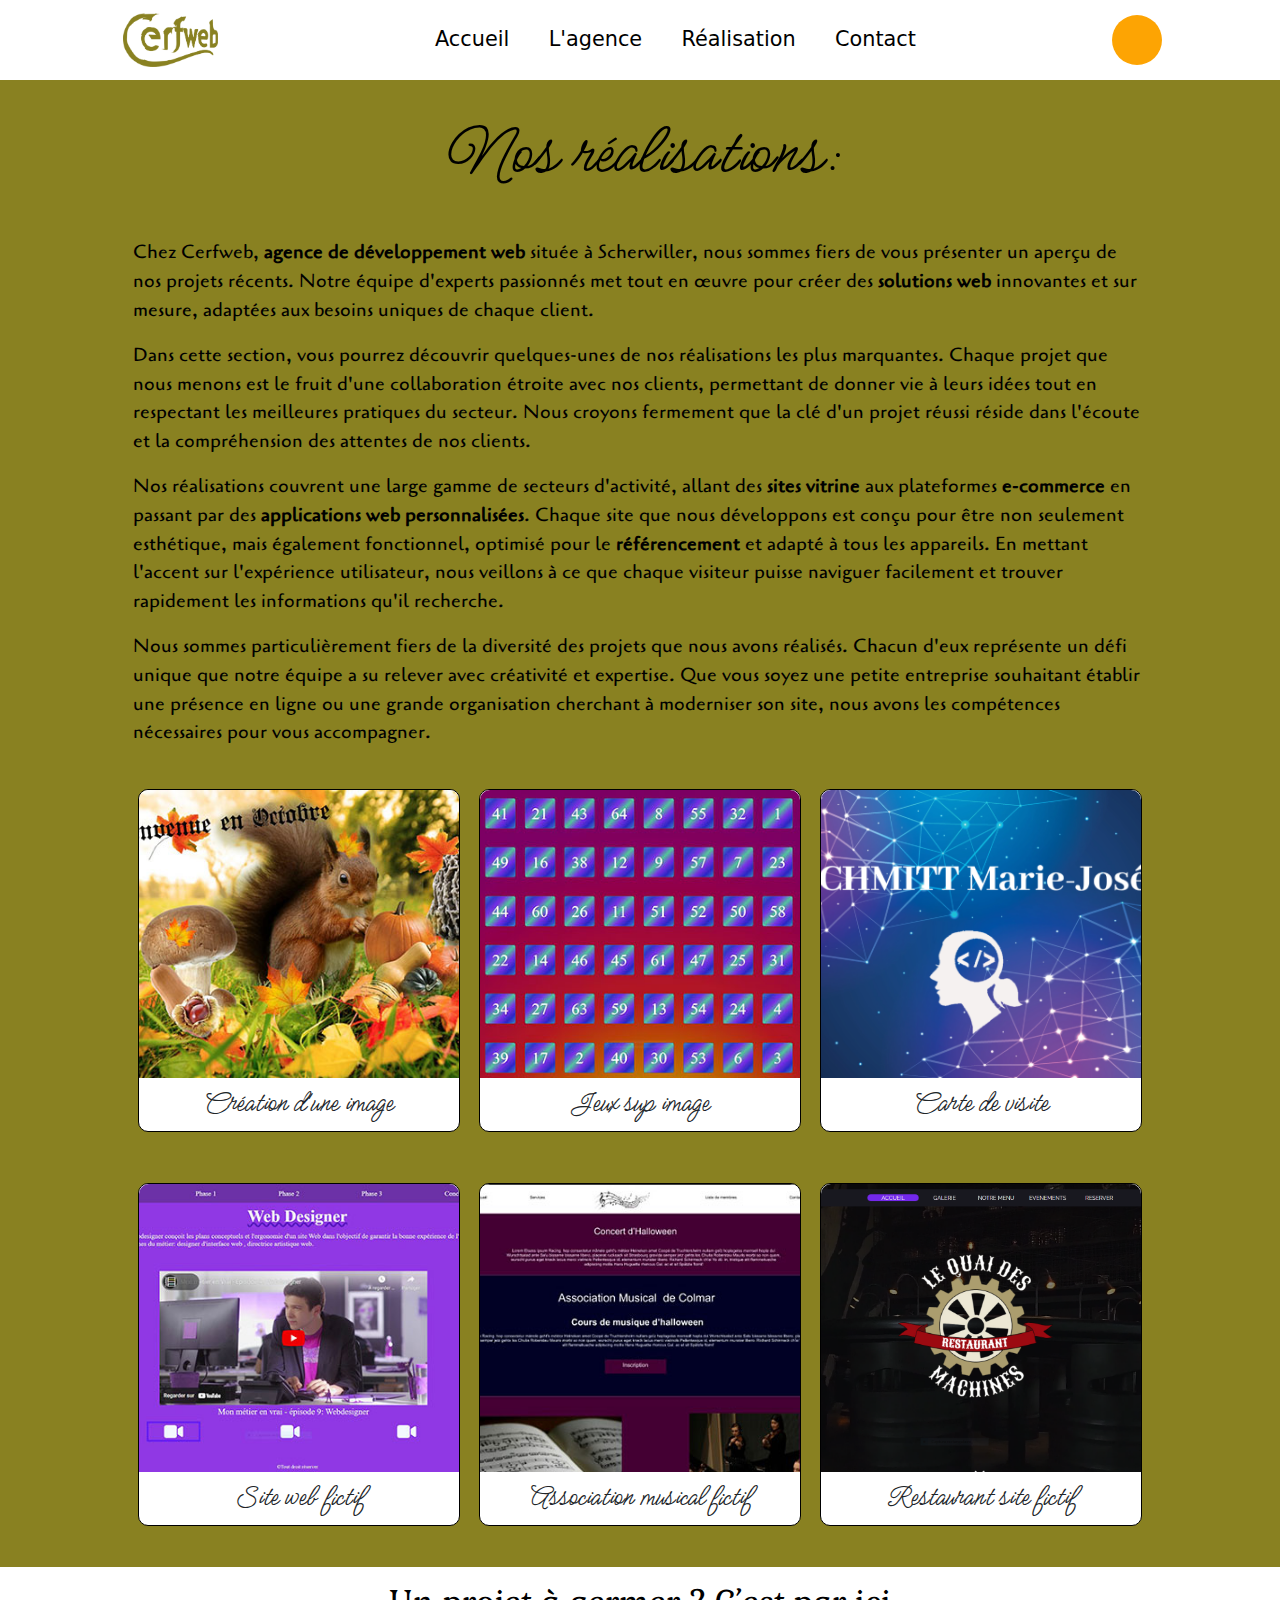
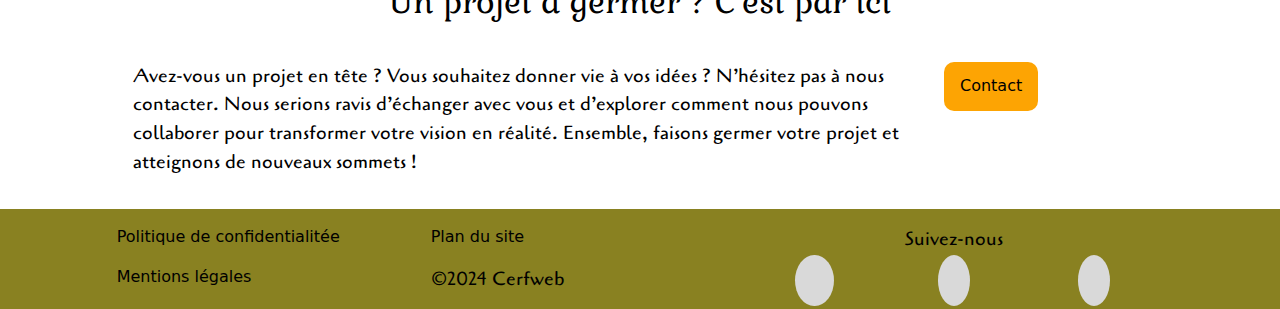
<file: realisation.html>
<!DOCTYPE html>
<html lang="Fr-FR">
<head>
    <meta charset="UTF-8">
    <meta name="viewport" content="width=device-width, initial-scale=1.0">
    <meta name="description" content="Agence web alsacienne a Scherwiller. Agence de création de site internet, site vitrine. Page d'accueil">

    <!-- typo liens universel -->
    <link rel="preconnect" href="https://fonts.googleapis.com">
    <link rel="preconnect" href="https://fonts.gstatic.com" crossorigin>
    <!-- typo familes -->
    <link href="https://fonts.googleapis.com/css2?family=Cagliostro&family=Gabriela&family=Meow+Script&subset=latin,latin-ext&display=swap" 
    rel="stylesheet">

    <!-- Boostrap Jquery -->
    <link href="https://cdn.jsdelivr.net/npm/bootstrap@5.3.3/dist/css/bootstrap.min.css" rel="stylesheet" integrity="sha384-QWTKZyjpPEjISv5WaRU9OFeRpok6YctnYmDr5pNlyT2bRjXh0JMhjY6hW+ALEwIH" crossorigin="anonymous">

    <!-- Font Awesome -->
    <link rel="stylesheet" href="https://cdnjs.cloudflare.com/ajax/libs/font-awesome/6.6.0/css/all.min.css" integrity="sha512-Kc323vGBEqzTmouAECnVceyQqyqdsSiqLQISBL29aUW4U/M7pSPA/gEUZQqv1cwx4OnYxTxve5UMg5GT6L4JJg==" crossorigin="anonymous" referrerpolicy="no-referrer">
    <!-- Favicon -->
    <link rel="shortcut icon" href="./img/favicon.ico" type="image/x-icon">
    <!-- liens CSS -->
    <link rel="stylesheet" href="./css/style.css">
    <link rel="stylesheet" href="./css/realisation.css">

    <title>Projets site web à Scherwiller</title>
</head>
<body>
    <header>
        <!-- Navbar -->
        <nav class="navbar navbar-expand-lg contNav">
            <div class="container navigation">
                <div class="logo">
                    <!-- Logo qui renvoie à la page d'accueil -->
                    <a class="navbar-brand logo" href="./index.html">
                        <img src="./img/logo/Fichier_9.png" id="logoNavBarre" class="logoComplet" alt="logo">
                    </a>
                </div>
            
                <!-- Burger -->
                <button class="navbar-toggler" type="button" data-bs-toggle="collapse" data-bs-target="#navbarNav" aria-controls="navbarNav" aria-expanded="false" aria-label="Toggle navigation">
                    <i class="fa-solid fa-bars navbar-toggler-icon"></i>
                </button>
                <div class="onglet">
                    <!-- Navbar Onglet -->
                    <div class="collapse navbar-collapse" id="navbarNav">
                        <ul class="navbar-nav mx-auto"> <!-- mx-auto pour centrer les onglets -->
                            <li class="nav-item">
                                <a class="nav-link" href="./index.html">Accueil</a>
                            </li>
                            <li class="nav-item">
                                <a class="nav-link" href="./agence.html">L'agence</a>
                            </li>
                            <li class="nav-item">
                                <a class="nav-link" href="./realisation.html">Réalisation</a>
                            </li>
                            <li class="nav-item">
                                <a class="nav-link" href="./contact.html">Contact</a>
                            </li>
                        </ul>
                    </div>
                </div>
                <!-- Bouton Dark Mode -->
                <div class="darkMode">
                    <button class="dark-mode-button" onclick="boutonDarkMode()" id="toggle-theme-btn">
                        <i id="mode-icon" class="fa-solid fa-moon"></i>
                    </button>
                </div>
            </div>
        </nav>
    </header>

    <main>

        <!-- ****************************************************** réalisations *******************************************************-->
        <!-- projets -->
        <section class="container-fluid realisation" id="reaRea">
            <div class="row g-0">
                <div class="col-md-1"></div>
                <div class="col-md-10">
                    <h1>Nos réalisations:</h1>
                    <p>Chez Cerfweb,<span> agence de développement web</span> située à Scherwiller, nous sommes fiers de vous présenter un aperçu de nos projets récents. Notre équipe d'experts passionnés met tout en œuvre pour créer des <span> solutions web</span> innovantes et sur mesure, adaptées aux besoins uniques de chaque client.</p>
                    <p>Dans cette section, vous pourrez découvrir quelques-unes de nos réalisations les plus marquantes. Chaque projet que nous menons est le fruit d'une collaboration étroite avec nos clients, permettant de donner vie à leurs idées tout en respectant les meilleures pratiques du secteur. Nous croyons fermement que la clé d'un projet réussi réside dans l'écoute et la compréhension des attentes de nos clients.</p> 
                        
                    <p>Nos réalisations couvrent une large gamme de secteurs d'activité, allant des <span> sites vitrine</span> aux plateformes  <span>e-commerce</span> en passant par des <span> applications web personnalisées</span>. Chaque site que nous développons est conçu pour être non seulement esthétique, mais également fonctionnel, optimisé pour le <span> référencement</span> et adapté à tous les appareils. En mettant l'accent sur l'expérience utilisateur, nous veillons à ce que chaque visiteur puisse naviguer facilement et trouver rapidement les informations qu'il recherche.</p> 
                        
                    <p> Nous sommes particulièrement fiers de la diversité des projets que nous avons réalisés. Chacun d'eux représente un défi unique que notre équipe a su relever avec créativité et expertise. Que vous soyez une petite entreprise souhaitant établir une présence en ligne ou une grande organisation cherchant à moderniser son site, nous avons les compétences nécessaires pour vous accompagner.</p> 
                </div>
                <div class="col-md-1"></div>
            </div>
            <div class="projetRealisation">
                <div class="row g-0 vignette">
                    <!-- projet 1 -->
                    <div class="col-md-4 projet"><!-- projet => class perso -->
                        <!-- Carte du projet -->
                        <div class="card carteRea" data-bs-toggle="modal" data-bs-target="#projet1"> <!-- Ajout des attributs au div de la carte -->
                            <!-- carte => class perso -->
                            <img src="./img/projet/projet_photopea_2022.jpg" class="card-img img-fluid" alt="incrustation d'images pour former une seule image">
                            <!-- img => class perso -->
                            <div class="card-body">
                                <h3 class="card-title">Création d'une image</h3>
                            </div>
                        </div>
                    
                        <!-- Modal -->
                        <div class="modal fade" id="projet1" data-bs-backdrop="static" data-bs-keyboard="false" tabindex="-1" aria-hidden="true">
                            <div class="modal-dialog">
                                <div class="modal-content tailleFenetre">
                                    <div class="modal-header">
                                        <h4 class="modal__title h2">Création d'Automne</h4>
                                        <button class="btnClose" data-bs-dismiss="modal">X</button>
                                    </div>
                                    <div class="modal-body modalRea">
                                        <img class="modalImg" src="./img/projet/projet_photopea_2022.jpg" alt="Image montrant une composition graphique réalisée avec Photopea">
                                        <p class="calendrier">
                                            <i class="fa-solid fa-calendar"></i>
                                            <i>Année : 2022</i>
                                        </p>
                                        <p>
                                            Projet réalisé d'une image, avec les connaissances apprises lors de ma formation chez Élan.
                                        </p>
                                        <h5 class="h3">Informations</h5>
                                        <p>
                                            Ce travail m'a permis de faire le point sur ce que j'ai appris lors de ma formation.
                                        </p>
                                        <h5 class="h3">Technologie</h5>
                                        <ul>
                                            <li>Photopea</li>
                                        </ul>
                                    </div>
                                </div>
                            </div>
                        </div>
                    </div>
                    
                    <!-- projet 2-->
                    <div class=" col-md-4 projet"><!-- projet => class perso -->
                        <div class="card carteRea" data-bs-toggle="modal" data-bs-target="#projet2"> 
                            <img src="./img/projet/sup_image.JPG" class="card-img img-fluid" alt="incrustation d'images pour former une seule image">
                            <div class="card-body">
                                <h3 class="card-title">Jeux sup image</h3>
                            </div>
                        </div>

                        <div class="modal fade " id="projet2" data-bs-backdrop="static" data-bs-keyboard="false" tabindex="-1" aria-hidden="true">
                            <div class="modal-dialog ">
                                <div class="modal-content tailleFenetre">
                                    <div class="modal-header">
                                        <h4 class="mondal__title h2" >Jeux sup image</h4>
                                        <button class="btnClose" data-bs-dismiss="modal">X</button>
                                    </div>
                                    <div class="modal-body modalRea">
                                        <img class="modalImg" src="./img/projet/sup_image.JPG" alt="">
                                        <p class="calendrier">
                                            <i class="fa-solid fa-calendar"></i>
                                            <i>Année : 2022</i>
                                        </p>

                                        <p>
                                            Projet réaliser lors de ma formation chez Élan Formation de Strasbourg.
                                        </p>

                                        <h5 class="h3">Informations</h5>

                                        <p>
                                            Ce travail à été réaliser pendant un cour.
                                        </p>

                                        <h5 class="h3">Technologie</h5>

                                        <ul>
                                            <li>HTML</li>
                                            <li>CSS</li>
                                            <li>JS</li>
                                        </ul>
                                    </div>
                                </div>
                            </div>
                        </div>
                    </div>
                
                    <!-- projet 3 -->
                    <div class="col-md-4 projet"><!-- projet => class perso -->
                        <div class="card carteRea" data-bs-toggle="modal" data-bs-target="#projet3"> 
                            <img src="./img/projet/carte_de_visite_recto.png " class="card-img img-fluid" alt="#">
                            <div class="card-body">
                                <h3 class="card-title">Carte de visite</h3>
                            </div>
                        </div>
                        <!-- Modal -->
                        <div class="modal fade " id="projet3" data-bs-backdrop="static" data-bs-keyboard="false" tabindex="-1" aria-hidden="true">
                            <div class="modal-dialog ">
                                <div class="modal-content tailleFenetre">
                                    <div class="modal-header">
                                        <h4 class="mondal__title h2" >Carte de visite</h4>
                                        <button class="btnClose" data-bs-dismiss="modal">X</button>
                                    </div>
                                    <div class="modal-body modalRea">
                                        <img class="modalImg" src="./img/projet/carte_de_visite_recto.png" alt="carte de visite perso">
                                        <p class="calendrier">
                                            <i class="fa-solid fa-calendar"></i>
                                            <i>Année : 2022</i>
                                        </p>

                                        <p>
                                            Projet réaliser d'une carte de visite, avec les connaissances apprise lors de ma formation chez Élan.
                                        </p>

                                        <h5 class="h3">Informations</h5>

                                        <p>
                                            Ce travail ma permit de mettre en pratique les connaissance apprise lors de cette formation.
                                        </p>

                                        <h5 class="h3">Technologie</h5>

                                        <ul>
                                            <li>Photopea</li>
                                        </ul>
                                    </div>
                                </div>
                            </div>
                        </div>
                    </div>
                </div>
                <div class="row g-0 vignette">
                    <!-- projet 4 -->
                    <div class=" col-md-4 projet"><!-- projet => class perso -->
                        <div class="card carteRea" data-bs-toggle="modal" data-bs-target="#projet4"> 
                            <img src="./img/projet/Fiche_metier_Web_Design.JPG" class="card-img img-fluid" alt="#">
                            <div class="card-body">
                                <h3 class="card-title">Site web fictif</h3>
                            </div>
                        </div>
                    
                        <div class="modal fade " id="projet4" data-bs-backdrop="static" data-bs-keyboard="false" tabindex="-1" aria-hidden="true">
                            <div class="modal-dialog ">
                                <div class="modal-content tailleFenetre">
                                    <div class="modal-header">
                                        <h4 class="mondal__title h2" >Site web fictif</h4>
                                        <button class="btnClose" data-bs-dismiss="modal">X</button>
                                    </div>
                                    <div class="modal-body modalRea">
                                        <img class="modalImg" src="./img/projet/Fiche_metier_Web_Design.JPG" alt="">
                                        <p class="calendrier">
                                            <i class="fa-solid fa-calendar"></i>
                                            <i>Année : 2023</i>
                                        </p>

                                        <p>
                                            Projet perso de réalisation d'un site web explicant la recherche effectue et le choix final pour le choix de ma futur reconversion professionnel,projet réaliser lors de ma formation Num & Boost au CCICampus.
                                        </p>

                                        <h5 class="h3">Informations</h5>

                                        <p>
                                            Ce travail ma permit de faire le point sur mes compétences au tous début de la formation.
                                        </p>

                                        <h5 class="h3">Technologie</h5>

                                        <ul>
                                            <li>HTML</li>
                                            <li>CSS</li>
                                        </ul>
                                    </div>
                                </div>
                            </div>
                        </div>
                    </div>

                    <!-- projet 5 -->
                    <div class=" col-md-4 projet"><!-- projet => class perso -->
                        <div class="card carteRea" data-bs-toggle="modal" data-bs-target="#projet5"> 
                            <img src="./img/projet/Logo-blanc-3.jpg"  class="card-img img-fluid" alt="#">
                            <div class="card-body">
                                <h3 class="card-title">Association musical fictif</h3>
                            </div>
                        </div>
                        
                        <div class="modal fade " id="projet5" data-bs-backdrop="static" data-bs-keyboard="false" tabindex="-1" aria-hidden="true">
                            <div class="modal-dialog ">
                                <div class="modal-content tailleFenetre">
                                    <div class="modal-header">
                                        <h4 class="mondal__title h2" >Association musical fictif</h4>
                                        <button class="btnClose" data-bs-dismiss="modal">X</button>
                                    </div>
                                    <div class="modal-body modalRea">
                                        <img class="modalImg" src="./img/projet/Logo-blanc-3.jpg" alt="">
                                        <p class="calendrier">
                                            <i class="fa-solid fa-calendar"></i>
                                            <i>Année : 2024</i>
                                        </p>

                                        <p>
                                            Projet de maquettage d'un site web associatif réaliser pendant ma formation DWWM au CCICampus de Colmar.
                                        </p>

                                        <h5 class="h3">Informations</h5>

                                        <p>
                                            Ce travail ma permit de faire le point, sur ce que j'ai appris dans se domaine.
                                        </p>

                                        <h5 class="h3">Technologie</h5>

                                        <ul>
                                            <li>Figma</li>
                                            <li>Photoshop</li>
                                        </ul>
                                    </div>
                                </div>
                            </div>
                        </div>
                    </div>

                    <!-- projet 6 -->
                    <div class=" col-md-4 projet"><!-- projet => class perso -->
                        <div class="card carteRea" data-bs-toggle="modal" data-bs-target="#projet6"> 
                            <img src="./img/projet/Projet_restaurant_fictif_le_quai_des_machine.PNG"  class="card-img img-fluid" alt="#">
                            <div class="card-body">
                                <h3 class="card-title">Restaurant site fictif</h3>
                            </div>
                        </div>
                        <div class="modal fade " id="projet6" data-bs-backdrop="static" data-bs-keyboard="false" tabindex="-1" aria-hidden="true">
                            <div class="modal-dialog ">
                                <div class="modal-content tailleFenetre">
                                    <div class="modal-header">
                                        <h4 class="mondal__title h2" >Restaurant site fictif</h4>
                                        <button class="btnClose" data-bs-dismiss="modal">X</button>
                                    </div>
                                    <div class="modal-body modalRea">
                                        <img class="modalImg" src="./img/projet/Projet_restaurant_fictif_le_quai_des_machine.PNG" alt="">
                                        <p class="calendrier">
                                            <i class="fa-solid fa-calendar"></i>
                                            <i>Année : 2022</i>
                                        </p>

                                        <p>
                                            Projet réaliser en équipe de trois, avec les connaissances apprisent lors de ma formation chez Élan.
                                        </p>

                                        <h5 class="h3">Informations</h5>

                                        <p>
                                            Ce travail ma permit de mettre en pratique, sur ce que j'ai appris. Mais aussi les compromis du travail en équipe .
                                        </p>

                                        <h5 class="h3">Technologie</h5>

                                        <ul>
                                            <li>Figma</li>
                                            <li>HTML</li>
                                            <li>CSS</li>
                                            <li>JS</li>
                                            <li>PHP</li>
                                        </ul>
                                    </div>
                                </div>
                            </div>
                        </div>
                    </div>
                </div>
            </div>
        </section>

        <!-- ****************************************************** un projet *******************************************************-->
        <section class="container-fluid reaProjet" id="reaContact">
            <div class="row g-0 projetTtile">
                <div class="col-md-1"></div>
                <div class="col-10">
                    <h2 class="speProjet">Un projet à germer ? C’est par ici</h2>
                </div>
                <div class="col-md-1"></div>
                <div class="col-md-1"></div>
                <div class="col-md-8">
                    <p>Avez-vous un projet en tête ? Vous souhaitez donner vie à vos idées ? N’hésitez pas à nous contacter. Nous serions ravis d’échanger avec vous et d’explorer comment nous pouvons collaborer pour transformer votre vision en réalité. Ensemble, faisons germer votre projet et atteignons de nouveaux sommets !</p>
                </div>
                <div class="col-md-2">
                    <button onclick="window.location.href='./contact.html'">Contact</button>
                </div>
                <div class="col-md-1"></div>
            </div>
        </section>
    </main>

    <footer>
        <div class="container-fluid footerBis">
            <div class="row g-0">
                <div class="col-md-1"></div>
                <div class="col-md-3">
                    <div class="footerTexte"><a href="./politiqueConfidentialite.html">Politique de confidentialitée</a></div>  
                    <div class="footerTexte speciauxFooter"><a href="./mentionLegal.html">Mentions légales</a></div>
                </div>
                <div class="col-md-3">
                    <div class="footerTexte"><a href="./planDuSite.html">Plan du site</a></div>
                    <p class="footerTexte speciauxFooter">&copy;2024 Cerfweb</p>
                </div>
                <div class="col-md-4 footerSpeciaux">
                     <div class="footerTexte"><p>Suivez-nous</p></div>
                     <div class="row g-0">
                        <a href="#" class="col-4"><i class="fa-brands fa-facebook-f footerTexte facebook"></i></a>
                        <a href="#" class="col-4"><i class="fa-brands fa-linkedin-in footerTexte"></i></a>
                        <a href="#" class="col-4" > <i class="fa-brands fa-x-twitter footerTexte"></i></a>
                    </div>
                </div>
                <div class="col-md-1"></div>

            </div>
        </div>
    </footer>
    
     <!-- boostrap Js -->
     <script src="https://cdn.jsdelivr.net/npm/bootstrap@5.3.3/dist/js/bootstrap.bundle.min.js" integrity="sha384-YvpcrYf0tY3lHB60NNkmXc5s9fDVZLESaAA55NDzOxhy9GkcIdslK1eN7N6jIeHz" crossorigin="anonymous"></script>
     <script src="./js/script.js"></script>
</body>
</html>
</file>
<file: css/style.css>
/* *************************************** charte graphique *********************************** */
:root {
  --bg-light: #898121;
  --bg-dark-2: #ffffff;
  --bg-dark-texte: black;
  --button-light: #fda403;
  --button-light-rose: #fda403;
  --button-light-blue: #fda403;
  --bg-2-light: #d9d9d9;
  --bg-emploi: #ffffff;
  --bs-btn-close-color-bg:black;
}
/* Dark Mode */
body.dark {
  --bg-light: #440032;
  --bg-dark-2: #000124;
  --bg-dark-texte: #ffffff;
  --button-light: #939598;
  --button-light-rose: #440032;
  --button-light-blue: #000124;
  --bg-2-light: #939598;
  --bg-emploi: #000124;
  --bs-btn-close-color-bg:#ffffff;

}
/* ******************************  navbarre ************************** */


/* Classe pour masquer le contenu jusqu'à ce que le thème soit appliqué */
.hide {
  visibility: hidden; /* Masque le contenu */
}

body.dark .hide {
  visibility: visible; /* Affiche le contenu quand le mode sombre est activé */
}

/* Appliquez une couleur de fond sombre immédiatement avant tout rendu */
body {
  transition: none; /* Pas de transition immédiatement pour éviter des flashs */
}

/* Ajoutez une transition fluide lorsque le mode est basculé */
body.dark {
  transition: background-color 0.5s ease, color 0.5s ease;
}

/* Transition pour les images */
img {
  transition: opacity 0.3s ease, visibility 0.3s ease;
}

.contNav {
  display: inline-block;
  width: 100%;
  background-color: var(--bg-dark-2);
  /*border: 5px solid green;*/
}

#navbarNav{
  display: flex;
  justify-content: space-around;
  /*border: 2px solid red;*/
}

/* desktop */
@media (min-width: 769px){
  .navigation{
    padding: 0 3rem;
    /*border: 2px solid red;*/
  }

  .onglet{
    width: 70%;
    /*border: 2px solid  purple;*/
  }
}

/* taille du logo */
.logoComplet {
  height: 4rem;
  padding: 0.3rem;
}

.navbar-nav {
  width: 68%;
  display: flex;
  justify-content: space-between;
  /*border: 2px solid blue;*/
}
.nav-link {
  color: var(--bg-dark-texte);
  font-size: 1.3rem;
}

/*  ************************** dark mode ********************** */
body {
  color: var(--bg-dark-texte);
  transition: background-color 0.3s, color 0.3s;
}
.dark-mode-button {
  background-color: var(--button-light);
  border: none;
  cursor: pointer;
  border-radius: 50%;
  transition: background-color 0.3s;
  display: flex;
  align-items: center;
  justify-content: center;
  width: 50px;
  height: 50px;
  padding: 10px;
  margin-left: 30px;
}
.dark-mode-button img {
  width: 30px;
  height: 30px;
}
.images img {
  width: 100px;
  height: 100px;
  transition: opacity 0.3s;
}
/* ********************************  nav bouton dark/light ********************************************* */
/* Position du bouton de mode sombre en vue bureau */
.dark-mode-button {
  margin-left: auto;
  /* Pousse le bouton de mode sombre à droite en bureau */
  order: 1;
  border: none;
}
/* Centre les éléments du menu onglet */
.navbar-nav {
  margin-left: auto;
  margin-right: auto;
}
/* bouton burger */
button.navbar-toggler {
  background-color: var(--button-light-rose);
}
/* barre burger*/
.navbar-toggler-icon {
  font-size: 30px;
  display: flex;
  justify-content: center;
  align-items: center;
  color: var(--bg-dark-texte); 
  background: transparent; 
  border: none; 
}

/*annule le boostrap effet au survol des liens */
.nav-link:focus, .nav-link:hover {
  color: var(--bg-dark-texte);
}

/* icon dark mode */
.fa-moon, .fa-sun {
  font-size: 20px;
  color: var(--bg-dark-texte);
  background-color: var(--button-light);
}

/* *************************** titres ************************************ */
h1 {
  font-family: "Meow Script", cursive;
  font-size: 2.8rem;
  text-align: center;
  padding: 1rem 0 2rem 0;
}

h2 {
  font-family: gabriela;
  font-size: 2rem;
  text-align: center;
  padding: 2rem 0;

}

h3 {
  font-family: "Meow Script", cursive;
  text-align: center;
  font-size: 1.6rem;
}

/* deskop */
@media (min-width: 769px){
  h1{
    font-size: 4.5rem;
  }

  h2{
    padding-top: 0;
  }
  
  h3{
    font-size: 1.8rem;
  }
}
 
/* ************************* autre éléments global ***************************** */
p {
  font-family: cagliostro;
  font-size: 1.2rem;
}

button {
  color: var(--bg-dark-texte);
  background-color: var(--button-light);
  border-radius: 10px;
  padding: 0.8rem 1rem;
  border: none;
}

a {
  color: var(--bg-dark-texte);
  list-style: none;
  text-decoration: none;
}
/* background des sections */
footer, .mention, .politique, .ajustement, .plan {
  background-color: var(--bg-light);
  margin: 0;
  padding-top: 1rem;
}
.container-fluid {
  width: 100%;
  /*border: 2px solid blue;*/
}
span{
  font-weight:600;
}
/* ********************* résaux sociaux ******************************** */

.fa-brands{
  padding: 1rem;
  text-align: center;
  border-radius: 50%;
  background-color: var(--bg-2-light);
}

.facebook{
  padding: 1rem 1.2rem;
  /*border: 2px solid firebrick;*/
}

.speciauxFooter{
  padding-top: 1rem;
  /*border:2px solid red;*/
}

.footerSpeciaux{
  padding-bottom: 1rem;
  text-align: center;
}

/* ****************************** Vue mobile (max 768px) - bouton à gauche du burger ************************************* */
@media (max-width: 768px) {
  /* bouton burger */
  .navbar-toggler {
    order: 2;/* Le burger reste à droite en mobile */
  }
  .dark-mode-button {
    order: 1;/* Le bouton de mode sombre reste à gauche du burger */
    margin-right: 0.5rem;
  }

  /* Centrer les onglets quand le menu est déployé */
  .collapse.navbar-collapse {
    display: flex;
    margin: 0;
    padding: 0;
    width: 100%;
    height: 100%;
    z-index: 1;
    text-align: center;
    border: 2px solid green;
  }
  
  /* menu burger */
  .navbar-collapse {
    background-color: var(--bg-light); 
    position: fixed; 
    top: 0;
    left: 0; 
    width: 100%; 
    height: 100vh; /* Prendre toute la hauteur de l'écran */
    display: flex;
    flex-direction: column; 
    justify-content: center; 
    align-items: center; 
    z-index: 1; 
    opacity: 0; /* Cacher initialement le menu */
    pointer-events: none; /* Désactiver les interactions avant l'ouverture */
    transition: opacity 0.4s ease; /* Transition l'ouverture */
      /*border: 2px solid green;*/
  }
  /* Quand le menu est ouvert, on le rend visible */
  .navbar-collapse.show {
      opacity: 1; /* Afficher le menu */
      pointer-events: all; /* Activer les interactions */
      /*border: 2px solid blue;*/
  }

  /* style des liens */
  .nav-link {
      width: 100%;
      text-align: center;
      font-size: 2rem;
      font-weight: 600;
      margin: 2rem 0;
      color:var(--bg-dark-texte);
      /*border: 2px dashed purple;*/
  }
  
  /* Effet au survol des liens */
  .nav-link:hover {
    color: var(--button-light);
  }

  /* ************************************************** footer ********************************** */
  .footerBis{
    text-align: center;
    /*border: 2px solid slateblue;*/
  }
  .footerTexte{
    margin: 1rem 0;
  }
}
</file>
<file: css/accueil.css>
/* ******************* bg de la page ************************ */
.accroche, .urgence{
    text-align: center;
    padding: 1rem 0;
    /*border: 2px solid red;*/
}

.fictif, .urgence, .ideer, .accueilContact{
    background-color: var(--bg-light);
    padding: 2rem;
}

.accroche, .photos, .realisation, .servicesAccueil{
    background-color: var(--bg-dark-2);
    padding:2rem;
}

/* ***************** bg dark mode ******************* */
.urgence button, .ideer button, .accueilContact button{
    background-color: var(--button-light-blue);
}

/* ******************** site fictif ********************* */
.fictif{
    padding: 0;
    /*border: 2px dashed blue;*/
}
.fictifTitle{
    padding: 1rem 0;
    /*border: 2px solid fuchsia;*/
}

/* ********************* Section accroche ********************* */
.texteAccroche{
    padding-top: 1.5rem;
    /*border: 2px solid fuchsia;*/
}

/* ******************** service urgence ********************* */
.urgences{
    text-align: center;
    padding-top: 0.5rem;
    margin: 1rem 0;
    /*border: 2px solid firebrick;*/
}

/* desktop */
@media (min-width: 769px) {
    .urgences{
        margin: 0;
    }
}

/* ******************** équipe ********************* */
.photosAccueil{
    text-align: center;
    /*border: 2px dashed green;*/
}

.img-fluid{
    width: 35rem;
    height: 15rem;
    margin: 1rem;
    border: 1px solid var(--bg-dark-texte);
    /*border: 2px solid red;*/
}

/* desktop */
@media (min-width: 769px) {
    .img-fluid{
        height: 20rem;
    }
}

.para{
    padding-bottom: 1rem;
    /*border: 2px solid palegreen;*/
}

/* gauche */
.imgPhotos{
    text-align: right;
    padding-right: 4rem;
    /*border: 2px solid red;*/
}

/* droite */
.imgPhotosSecond{
    text-align: left;
    padding-left: 4rem;
    /*border: 2px solid rgb(25, 189, 34);*/
}

/* mobile first */
@media (max-width: 768px) {
    .devisUrgence{
        margin-bottom: 1.5rem;
        /*border: 2px solid fuchsia;*/
    }

    .textPhoto{
        margin: 0;
        padding: 0;
        width: 100%;
        /*border: 2px solid rgb(209, 120, 5);*/
    }

    .titlePhoto{
        font-size:1.5rem ;
    }

    .imgPhotos{
        padding-right: 1rem;
        /*border: 2px solid red;*/
    }

    .imgPhotosSecond{
       padding:0 1rem 0 0;
        /*border: 2px solid rgb(25, 189, 34);*/
    }
}


/* ***************** nos réalisations ******************* */
.realisation button{
    background-color: var(--button-light-rose);
}

/* bouton voir nos réalisations */
.text-center{
    text-align: left !important; /* "!"important écrase le bosstrap avec le même mot  */
    /*border:2px solid blue;*/
}

/* taille carrousel automatique */
#carouselExampleSlidesOnly{
    object-fit: cover;
    height: auto;
    width: 40%;
    overflow: hidden;
}

/* Pour les images du carrousel, on s'assure qu'elles s'adaptent bien */
.carousel-item img {
    object-fit: cover;
    width: 100%;
    height: auto;
    overflow: hidden;
}

.reaGauche{
    padding-top: 5%;
    padding-right: 1rem;
    /*border: 2px solid red;*/
}

/* mobile first */
@media (max-width: 768px) {
    #carouselExampleSlidesOnly{
        width: 100%;
        overflow: hidden;
        object-fit: cover;
    }
    .carousel-item img {
        object-fit: cover;
        width: 100%;
        height:auto;
        overflow: hidden;
    }
    .reaGauche{
        padding: 0;
    }
    .text-center{
        text-align: left !important; /* "!"important écrase le bosstrap avec le même mot  */
        padding-bottom: 3rem;
        /*border:2px solid blue;*/
    }
    
}
/* ***************** créer votre projet ? *********************** */
.texteContact, .boutonContact{
    padding-left: 2rem;
    /*border:2px solid blue;*/
}
/* ***************** service avant footer *********************** */
#service{
    margin-bottom: 2rem;
    /*border: 2px solid hotpink;*/
}

.Newsletter, .texteService, .infoService{
    padding:0 3rem;
    /*border:2px solid rgb(184, 18, 148);*/
}

/* zone gauche */
.boutonNewsletter{
    display: flex;
    align-items: center;
    justify-content: center;
    height: 3rem;
    font-size: 1.2rem;
    border-radius: 0 10px 10px 0;
    background-color: #ffffff;
    border: 1px solid black;
    border-left: none;
    /*border:2px solid green;*/
}

.emailNewsletter{
    height: 3rem;
    border-radius: 10px 0 0 10px ;
    border: 1px solid black;
    border-right: none ;
    /*border:2px solid orangered;*/
}

/* zone centre */
.newsletterZone{
    padding-bottom: 1rem;
    /*border: 2px dashed aliceblue;*/
}

.texteService{
    display: flex;
    align-items: center;
    /*border:2px solid rgb(221, 208, 21);*/
}

/*zone droite */
.nousContacterTitle{
    padding-bottom: 1rem;
    /*border:2px solid palegreen;*/
}

.boutonTel{
    background-color: var(--button-light-rose);
    color: var(--bg-dark-texte);
    margin: 1rem 0 2.5rem 0;
    /*border:2px solid burlywood;*/
}
</file>
<file: css/agence.css>
/* ************* bg sections ************* */
.agenceAccroche, .valeurs, .pourquoiNous{
    background-color: var(--bg-light);
    padding: 1rem 2rem;
}

.histoire, .employer, .rejoignerNous{
    background-color: var(--bg-dark-2);
    padding: 1rem 2rem;
}

/* ************* accroche ************* */
.agenceTexte{
    display: flex;
    align-items: center;
    justify-content: center;
    /*border: 2px solid green;*/
}

.accrocheCerf{
    display: flex;
    justify-content: center;
    /*border: 2px solid red;*/
}

.cerf{
    width: 190px;
    height: 240px;
    /*border: 2px solid violet;*/
}

/* desktop */
@media (min-width: 769px){
    .cerf{
        width: 287px;
        height: 373px;
        /*border: 2px solid violet;*/
    }
}

/* ************* valeurs ************* */

.specialValeur{
    width: 100%;
    padding: 1.5rem 0;
    /*border: 2px solid green;*/
}
/* desktop */
@media (min-width: 769px) {
    .specialValeur{
        width: 28%;
        padding: 0 1rem;
        /*border: 2px solid red;*/
    }
    .blockValeur{
        text-align: left;
        padding-right: 3rem;
        /*border: 2px solid navy;*/
    }
    .titleValeur{
        text-align: left;
        padding-bottom: 0.5rem;
        /*border: 2px solid royalblue;*/
    }
}
/* ************* équipe ************* */
/* desktop */
@media (min-width: 769px) {
    .employer{
        padding: 1rem 7rem;
        /*border: 2px dashed purple;*/
    }
    .employerTexte{
        padding: 0 2rem;
    }
    .colonneEmployer{
        display: flex;
        align-items: center;
        justify-content: center;
        /*border: 2px solid rgb(20, 50, 105);*/
    }
    .droiteEmployer{
        justify-content: left;
        /*border: 2px solid green;*/
    }

    .gaucheEmployer{
        justify-content: right;
        /*border: 2px solid rgb(185, 86, 177);*/
    }
}

.cardAgence{
    width: 18rem;
    height: 16rem;
    margin: 1rem;
    border: none;
    border-radius: 0;
    /*border: 2px solid red;*/
}

.card-img-top{
    height: 13rem;
    border-radius: 0;
    border: 1px solid var(--bg-dark-texte);
    overflow: hidden; /* cache se qui déborde */
    /*border: 2px solid rgb(231, 133, 22);*/
}

.cardAgence .card-text{
    text-align: center;
    font-weight: 600;
    width: 100%;
    margin: 0;
    padding: 0;
    /*border: 2px solid darkred;*/
}
.cardAgence .card-body{
    color: var(--bg-dark-texte);
    display: flex;
    align-items: center;
    width: 100%;
    margin: 0;
    padding: 0;
    background-color: var(--bg-emploi); /* cache le bg d'origine */
    /*border: 2px solid rgb(18, 190, 190);*/
}

/* ************* pourquoi nous************* */
/* desktop */
@media (min-width: 769px) {
    .optionPourquoi{
        padding: 0 6rem;
        /*border: 2px solid orange;*/
    }
    .choix{
        padding-left: 3rem;
        /*border: 2px solid rebeccapurple;*/
    }
}
.choix h3{
    width: 100%;
    text-align: left;
    padding: 1rem 0;
    /*border: 2px solid greenyellow;*/
}


/* ************* rejoigner nous ************* */
.offreEmploi{
    padding: 1.5rem 0;
    line-height: 1rem;
    /*border: 2px solid #440032;*/
}

.offreEmploi button{
    border-radius: 5px;
    font-weight: 500;
    padding: 1rem 4rem;
    background-color: var(--button-light-rose)
    /*border: 2px solid aquamarine;*/
}
.spontanée{
    font-weight: 600;
    padding: 0 1rem;
}

.imgNous{
    width: 100%;
    max-height: 20rem;
    border: 1px solid var(--bg-dark-texte);
    /*border: 2px solid olivedrab;*/
}

.imgRejoind{
    display: flex;
    align-items: center;
    /*border: 2px solid rgb(197, 151, 26);*/
}
.offres{
    text-align: center;
    /*border: 2px solid slateblue;*/
}
</file>
<file: css/contact.css>
.contact{
    margin: 0;
    padding-bottom: 1.5rem;
    background-color: var(--bg-light);
    /*border: 5px solid red;*/
}

.contact p{
    margin: 0;
    padding: 0;
}
/* ************** formulaire ************** */
.formulaire{
    padding: 20px 10px ;
    background-color: var(--bg-dark-2);
    /*border: 2px dashed green;*/
}

.form-label{
    color: var(--bg-dark-texte);
    margin-top: 10px;
    /*border:2px solid blue;*/
}

.form-control{
    font-size: var(--bg-dark-texte);
    color: var(--bg-dark-texte);
    background-color: var(--bg-2-light);
    /*border: 2px solid magenta;*/
}

#message{
    height: 15rem;
}

/* placeholder du message*/
textarea.form-control::placeholder{
    color: var(--bg-dark-texte);
}
/* boutton d'envoi*/
.go{
    text-transform: capitalize;
    color: var(--bg-dark-texte);
    background-color: var(--button-light);
    font-size: 1.6rem;
    border-radius: 5px;
    padding: 5px 70px;
    margin-top: 10px;
    border: none;
}

/* *************** localisation **************** */
.titreSection{
    padding-bottom: 1rem;
}

.localisation{
    padding: 1rem 0;
    background-color: var(--bg-light);
    /*border: 2px dashed purple;*/
}

.adresse{
    height: 20rem;
    padding-top: 3rem;
    min-height: 25rem; /* voir si en html on peut pas rajouter un JCC et AIC sur la div */
    text-align: center;
    /*border: 2px solid red;*/
}

.carte{
    margin: 0;
    padding: 0 15px;
    min-height: 25rem;
    text-align: center;
    /*border: 2px solid blue;*/
}

.carte iframe{
    width: 95%;
    height: 100%;
    border: none;
    /*border: 2px solid green;*/
}

/* boutton numéro */
/* Style du bouton */
 #telephoneBoutton {
    padding: 10px 20px;
    font-size: 1.2rem;
    cursor: pointer;
    background-color:var(--button-light);
    color:var(--bg-dark-texte);
    border: none;
    border-radius: 5px;
    transition: background-color 0.3s;
}

#telephoneBoutton:hover {
    background-color: var(--button-light);
}

/* *************** footer ****************** */

.footerBis{
    padding-top: 1rem;
    background-color: var(--bg-dark-2);
    /*border: 2px solid blue;*/
}
</file>
<file: css/mentionLegal.css>
/* barre de navigation */
.ajustement{
    padding: 0;
    margin: 0;
}

#navbarNav{
    display: flex;
    width: 100%;
    align-items: center;
    justify-content: space-between;
}

/* desktop */
@media (min-width: 769px){
    #navbarNav{
        justify-content: space-around;
    }
}
h2, h3{
    text-align: left;
}

h2{
    padding: 2rem 0;
}

h3{
    padding: 1rem 0 0.5rem 0 ;
}
</file>
<file: css/plan_du_site.css>
/* barre de navigation */
.ajustement{
    padding: 0;
    margin: 0;
}

.contNav{
    margin: 0;
    padding: 0;
    /*border:2px dashed gold;*/
}

#navbarNav{
    display: flex;
    width: 100%;
    align-items: center;
    justify-content: space-between;
}

/* desktop */
@media (min-width: 769px){
    #navbarNav{
        justify-content: space-around;
    }
}

/* bouton retour */
.retour{
    padding: 0.5rem 1rem;
    /*border: 2px solid green;*/
}

.retourX{
    font-size: 1.5rem;
    /*border:2px solid purple;*/
}

/* sommaire*/
.sommaire{
    display: flex;
    justify-content: center;
    padding-top: 1rem;
    line-height: 1.8rem; /* écart entre deux lignes */
    font-weight: 500; /* graisse de la typo */
    /*border: 2px solid red;*/
}

.sommaire ul li{
    list-style: none;  /* enlève les puces */
}
</file>
<file: css/politiqueConfidentialite.css>
#navbarNav{
    display: flex;
    width: 100%;
    align-items: center;
    justify-content: space-between;
}

/* desktop */
@media (min-width: 769px){
    #navbarNav{
        justify-content: space-around;
    }
}
</file>
<file: css/realisation.css>
/* ************* bg sections ************* */
.realisation{
    background-color: var(--bg-light);
    padding: 1rem 2rem;
}

.reaProjet{
    background-color: var(--bg-dark-2);
    padding: 1rem 2rem;
}

/* *************** réalisations *************** */
.vignette{
    width: 100%;
    padding: 1rem 0;
    /*border: 2px solid rgb(197, 151, 26);*/
}

.carteRea{
    width: 100%;
    margin:0;
    padding: 0;
    border: 1px solid black; /* coutour card */
    border-radius: 10px;
    /*border: 2px solid green;*/
}

.projet{
    text-align: center;
    padding: 1.5rem 0;
    /*border: 2px solid purple;*/
}

.card-img{
    width: 100%;
    height: 18rem;
    margin: 0;
    padding:0;
    object-fit: cover;
    border-radius:10px  10px 0 0;
    /*border: 2px solid red;*/
}

/* desktop */
@media (min-width: 769px){
    .projet{
        padding: 0.6rem;
        /*border: 2px solid red;*/
    }

    .card-img{
        height: 18rem;
        /*border:2px dashed rgb(229, 202, 32);*/
    }
}

.card-body{
    height: 3.3rem;
    margin: 0;
    padding: 0;
    display: flex;
    justify-content: center;
    align-items: center;
    /*border:2px solid forestgreen;*/
}

.card-title{
    width: 100%;
    margin: 0;
    padding: 0;
   /* border: 2px solid blue;*/
}

/* modal */
.modal-header{
    display: flex;
    justify-content: space-between;
    /*border:2px dashed turquoise;*/
}
/*modal boutton retour*/
.btnClose{
    border-radius: 0.5rem;
    background-color: var(--button-light-blue);
    /*border:2px solid goldenrod;*/
}
/* retire de la card le bg */
.realisation .buttonProjet{
    background: none;
}


/* fiche descriptif de projet */
.tailleFenetre{
    background: var(--bg-light);
    text-align: left;
    /*border: 2px solid rgb(30, 255, 0);*/
}

svg.date{
    color: var(--bg-dark-texte);
}

/* pour que les image dépasse pas */
.modalImg{
    width: 100%;
}

/* retrait du fond boostrap */
.buttonProjet{
    background: none;
    border: none;
}

/* desktop */
@media (min-width: 769px){
    .projetRealisation{
        padding:0 6rem;
        /*border: 2px solid rgb(131, 25, 163);*/
    }
    
}

.calendrier{
    padding-top: 1rem;
    /*border:2px solid teal;*/
}

.fa-calendar{
    font-size: 1.8rem;
    /*border: 2px solid royalblue;*/
}
/* ****************** Projet ******************* */

.speProjet{
    font-size: 1.6rem;
    /*border: 2px solid sandybrown;*/
}

/* desktop */
@media (min-width: 769px){
    .speProjet{
        font-size: 2rem;
    }
}
</file>
